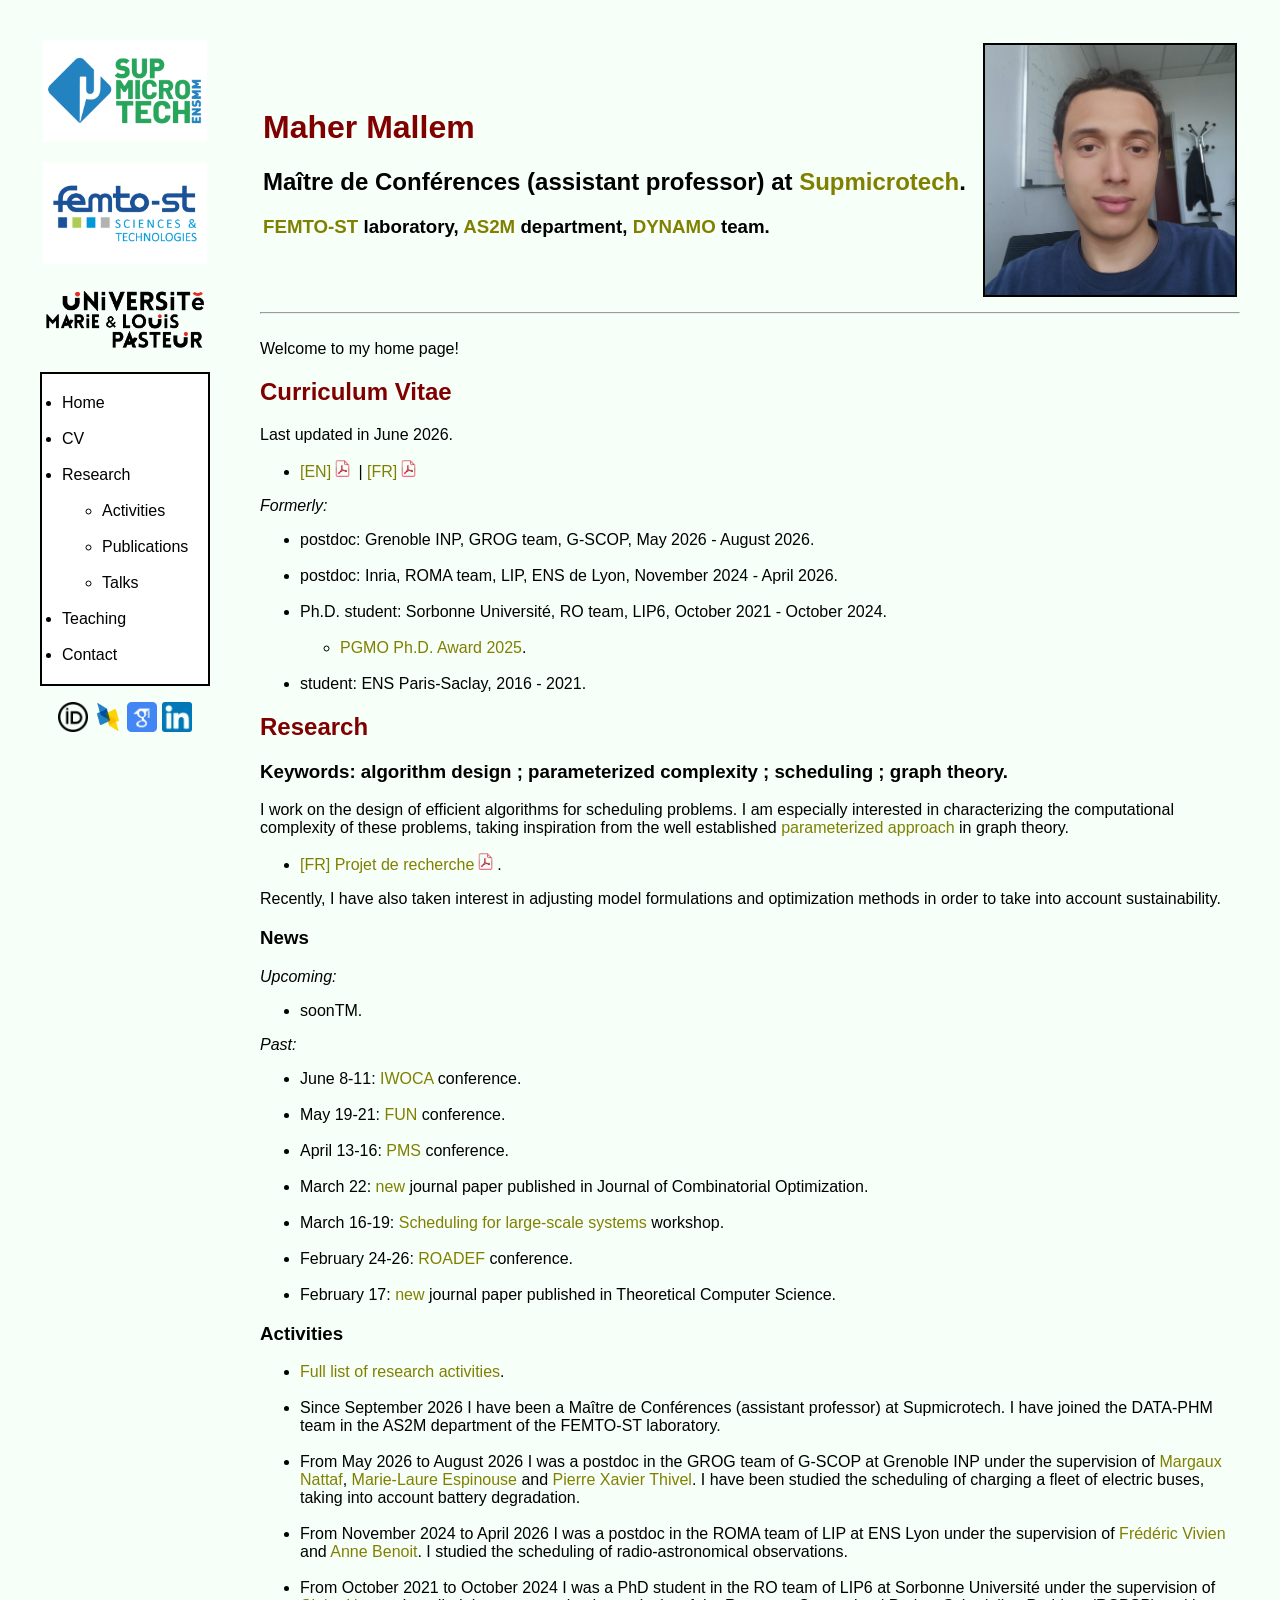
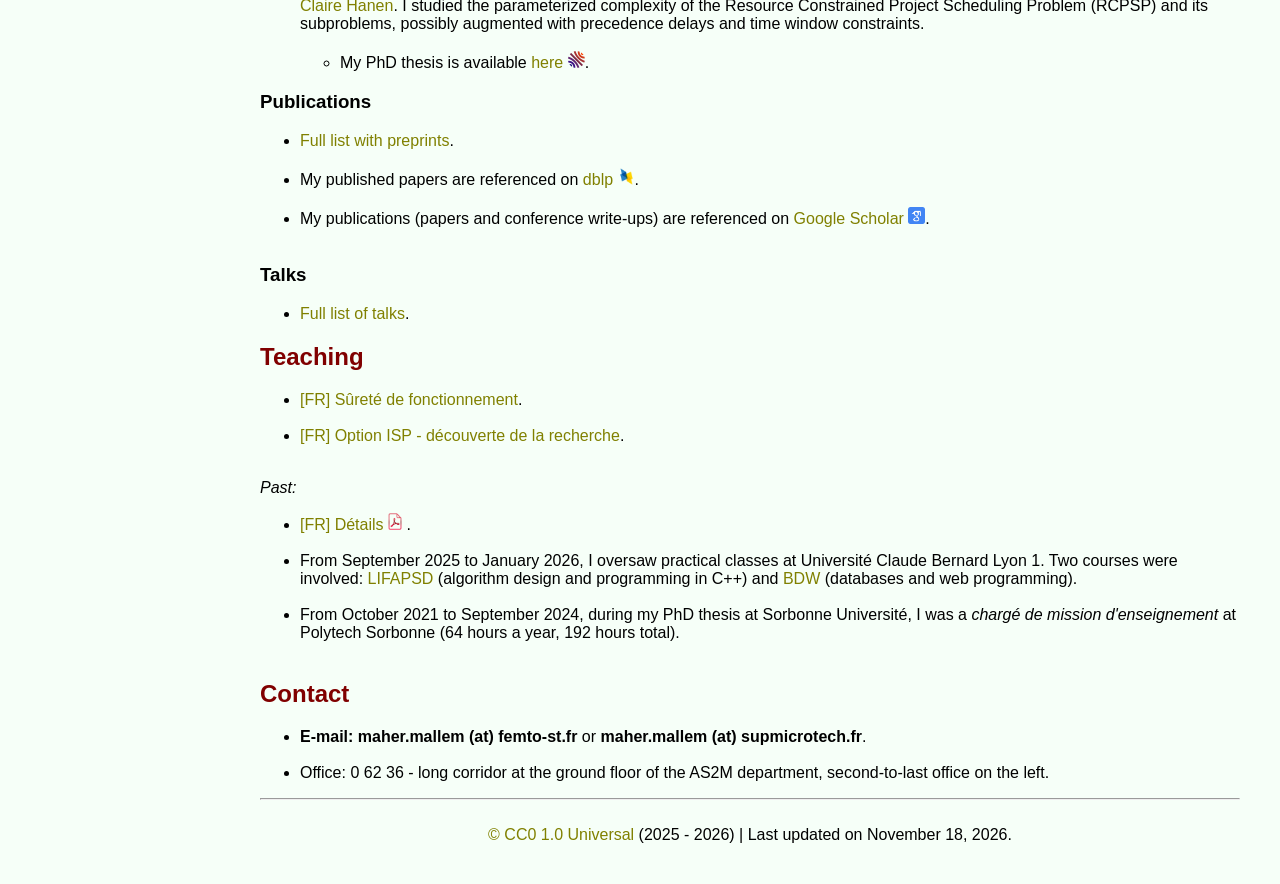
<file: index.html>
<!DOCTYPE html>
<!-- <!DOCTYPE html PUBLIC "-//W3C//DTD XHTML 1.0 Frameset//EN" "http://www.w3.org/TR/xhtml1/DTD/xhtml1-frameset.dtd"> 
<html xmlns="http://www.w3.org/1999/xhtml"> -->
<head>
    <title>Maher Mallem's home page</title>
    <meta name="keywords" content="Maher Mallem, home page, algorithm design, parameterized complexity, scheduling, graph theory"></meta>
    <script src="jquery.js"></script> 
    <script src="prerequisites.js"></script> 
    <link rel="stylesheet" href="styles/main.css"/>
</head>

<body>
<div data-include="/views/side_bar"></div>
<div data-include="/views/header"></div>

<div style="margin-left:var(--main-div-margin-left);">

    Welcome to my home page!

    <!-- ****** -->
    <!-- * CV * -->
    <!-- ****** -->
    <a name="cv"></a>
    <h2>Curriculum Vitae</h2>

    <p>Last updated in June 2026.</p>
    <ul>
        <li><a href="/cv/cv_en.pdf" target="_blank">[EN]<img src="/img/icon_pdf.png" style="height:var(--pdf-icon-height)"></img></a> | <a href="cv/cv_fr.pdf" target="_blank">[FR]<img src="/img/icon_pdf.png" style="height:var(--pdf-icon-height)"></img></a></li>
    </ul> 
    <i>Formerly:</i>
    <br />
    <ul>
        <li>postdoc: Grenoble INP, GROG team, G-SCOP, May 2026 - August 2026.</li>
        <br />
        <li>postdoc: Inria, ROMA team, LIP, ENS de Lyon, November 2024 - April 2026.</li>
        <br />
        <li>Ph.D. student: Sorbonne Université, RO team, LIP6, October 2021 - October 2024.</li>
        <br />
            <ul>
                <li><a href="https://www.fondation-hadamard.fr/en/articles/2025/04/14/pgmo-phd-prize-2025/" target="_blank">PGMO Ph.D. Award 2025</a>.<!--, along with <a href="https://agissler.github.io/" target="_blank">Armand Gissler</a>.--></li>
            </ul>
        <br />
        <li>student: ENS Paris-Saclay, 2016 - 2021.</li>

    </ul>

    <!-- ************ -->
    <!-- * RESEARCH * -->
    <!-- ************ -->
    <a name="research"></a>
    <h2>Research</h2>
        <h3>Keywords: algorithm design ; parameterized complexity ; scheduling ; graph theory.</h3>        
        <p>I work on the design of efficient algorithms for scheduling problems. I am especially interested in characterizing the computational complexity of these problems, taking inspiration from the well established <a href="https://en.wikipedia.org/wiki/Parameterized_complexity" target="_blank">parameterized approach</a> in graph theory.</p>
        <ul>
            <li><p><a href="/research/project_fr.pdf" target="_blank">[FR] Projet de recherche<img src="/img/icon_pdf.png" style="height:var(--pdf-icon-height)"></img></a>.</p></li>
        </ul>
        <p>Recently, I have also taken interest in adjusting model formulations and optimization methods in order to take into account sustainability.</p>

    <a name="news"></a>
    <h3>News</h3>
        <i>Upcoming:</i>
        <ul>
            <li>soonTM.</li>
        </ul>
        <i>Past:</i>
        <ul>
            <li>June 8-11: <a href="https://iwoca2026.limos.fr/">IWOCA</a> conference.</li>
            <br />
            <li>May 19-21: <a href="https://fun2026.limos.fr/">FUN</a> conference.</li>
            <br />
            <li>April 13-16: <a href="https://pms2026.sciencesconf.org/">PMS</a> conference.</li>
            <br />
            <li>March 22: <a href="https://doi.org/10.1007/s10878-026-01411-w">new</a> journal paper published in Journal of Combinatorial Optimization.</li>
            <br />
            <li>March 16-19: <a href="https://graal.ens-lyon.fr/~yrobert/scheduling-in-frejus-2026">Scheduling for large-scale systems</a> workshop.</li>
            <br />
            <li>February 24-26: <a href="https://roadef2026.sciencesconf.org/">ROADEF</a> conference.</li>
            <br />
            <li>February 17: <a href="https://doi.org/10.1016/j.tcs.2026.115813">new</a> journal paper published in Theoretical Computer Science.</li>
        </ul>
    
    <a name="activities"></a>
    <h3>Activities</h3>
        <ul>
            <li><a href="/activities">Full list of research activities</a>.</li>
            <!--
            <li><a href="/research/activities.pdf" target="_blank">Full list with abstracts.</a> | <a href="/research/activities_fr.pdf" target="_blank">[FR] Liste complète avec résumés</a>.</li>
            -->
            <br />
            <li>Since September 2026 I have been a Maître de Conférences (assistant professor) at Supmicrotech. I have joined the DATA-PHM team in the AS2M department of the FEMTO-ST laboratory.</li>
            <br />
            <li>From May 2026 to August 2026 I was a postdoc in the GROG team of G-SCOP at Grenoble INP under the supervision of <a href="https://g-scop.grenoble-inp.fr/fr/laboratoire/nattaf-margaux" target="_blank">Margaux Nattaf</a>, <a href="https://g-scop.grenoble-inp.fr/fr/laboratoire/espinouse-marie-laure" target="_blank">Marie-Laure Espinouse</a> and <a href="https://lepmi.grenoble-inp.fr/en/about-lepmi/m-thivel-pierre-xavier" target="_blank">Pierre Xavier Thivel</a>. I have been studied the scheduling of charging a fleet of electric buses, taking into account battery degradation. </li>
            <br />
            <li>From November 2024 to April 2026 I was a postdoc in the ROMA team of LIP at ENS Lyon under the supervision of <a href="https://perso.ens-lyon.fr/frederic.vivien/" target="_blank">Frédéric Vivien</a> and <a href="https://graal.ens-lyon.fr/~abenoit/" target="_blank">Anne Benoit</a>. I studied the scheduling of radio-astronomical observations. </li>
            <br />
            <li>From October 2021 to October 2024 I was a PhD student in the RO team of LIP6 at Sorbonne Université under the supervision of <a href="https://www.lip6.fr/actualite/personnes-fiche.php?ident=P41" target="_blank">Claire Hanen</a>. I studied the parameterized complexity of the Resource Constrained Project Scheduling Problem (RCPSP) and its subproblems, possibly augmented with precedence delays and time window constraints.</li>
            <br />
            <ul>
                <li>My PhD thesis is available <a href="https://theses.hal.science/tel-04910718" target="_blank">here <img src="/img/icon_hal.png" style="height:var(--default-icon-height)"></img></a>.</li>
            </ul>
        </ul>

    <a name="publications"></a>
    <h3>Publications</h3>
        <ul>
            <li><a href="/preprints">Full list with preprints</a>.</li>
            <br />
            <li>My published papers are referenced on <a href="https://dblp.org/pid/335/5704.html" target="_blank">dblp <img src="/img/icon_dblp.png" style="height:var(--default-icon-height)"></img></a>.</li>
            <br />
            <li>My publications (papers and conference write-ups) are referenced on <a href="https://scholar.google.com/citations?user=GjpdFKgAAAAJ" target="_blank">Google Scholar <img src="/img/icon_google_scholar.png" style="height:var(--default-icon-height)"></a>.</li>
            <br />
            <!--
            <li>The following list of publications is extracted from HAL via <a href="https://haltools.archives-ouvertes.fr/?action=export&amp;lang=en" target="_blank">haltools</a>.</li>
            -->
        </ul> 
        <!--
        <iframe id="iframe_script" name="iframe_script" src="https://haltools.inria.fr/Public/afficheRequetePubli.php?auteur_exp=Maher%2C+Mallem&amp;CB_auteur=oui&amp;CB_titre=oui&amp;CB_article=oui&amp;langue=Anglais&amp;tri_exp=typdoc&amp;tri_exp2=annee_publi&amp;tri_exp3=date_publi&amp;ordre_aff=TA&amp;Fen=Aff&amp;css=../styles_publicationsHAL.css" frameborder="1" scrolling="auto" style="height:400px; width: 100%;"></iframe>
        -->
    
    <a name="talks"></a>
    <h3>Talks</h3>
        <ul>
            <li><a href="/talks" target="_blank">Full list of talks</a>.</li>
        </ul>
    <!-- ************ -->
    <!-- * TEACHING * -->
    <!-- ************ -->
    <a name="teaching"></a>
    <h2>Teaching</h2>
        <ul>
            <li><a href="/teaching/26-27/SF">[FR] Sûreté de fonctionnement</a>.</li>
            <br />
            <li><a href="/teaching/26-27/ISP">[FR] Option ISP - découverte de la recherche</a>.</li>
            <br />
        </ul>
        <i>Past:</i>
        <ul>
            <li><a href="teaching/details_fr.pdf" target="_blank">[FR] Détails<img src="/img/icon_pdf.png" style="height:var(--pdf-icon-height)"></img></a>.</li>        
            <br />
            <li> From September 2025 to January 2026, I oversaw practical classes at Université Claude Bernard Lyon 1. Two courses were involved: 
                <a href="https://perso.liris.cnrs.fr/nicolas.pronost/UCBL/LIFAPSD/" target="_blank">LIFAPSD</a> (algorithm design and programming in C++) and 
                <a href="https://perso.liris.cnrs.fr/fabien.duchateau/BDW/" target="_blank">BDW</a>  (databases and web programming).
            </li>
            <br />
            <li>From October 2021 to September 2024, during my PhD thesis at Sorbonne Université, I was a <i>chargé de mission d'enseignement</i> at Polytech Sorbonne (64 hours a year, 192 hours total).</li>
            <br />
        </ul> 

    <!-- *********** -->
    <!-- * CONTACT * -->
    <!-- *********** -->
    <a name="contact"></a>
    <h2>Contact</h2><ul>
        <!-- <li><b>E-mail: <a href="mailto:maher.mallem@ens-lyon.fr" style="color:black">maher.mallem (at) ens-lyon.fr</a></b> or <b><a href="mailto:maher.mallem@inria.fr" style="color:black">maher.mallem (at) inria.fr</a></b>.</li> -->
        <li><b>E-mail: maher.mallem (at) femto-st.fr</b> or <b>maher.mallem (at) supmicrotech.fr</b>.</li>
        <br />
        <li>Office: 0 62 36 - long corridor at the ground floor of the AS2M department, second-to-last office on the left.</li>
        </ul>

    <!-- ********* -->
    <!-- * EXTRA * -->
    <!-- ********* -->

    <!-- <a name="extra"></a> -->
    <!-- <h2 style="color:maroon;">Extracurriculum activities</h2> -->
</div>
<div data-include="/views/footer"></div>
</body>
</html>
</file>
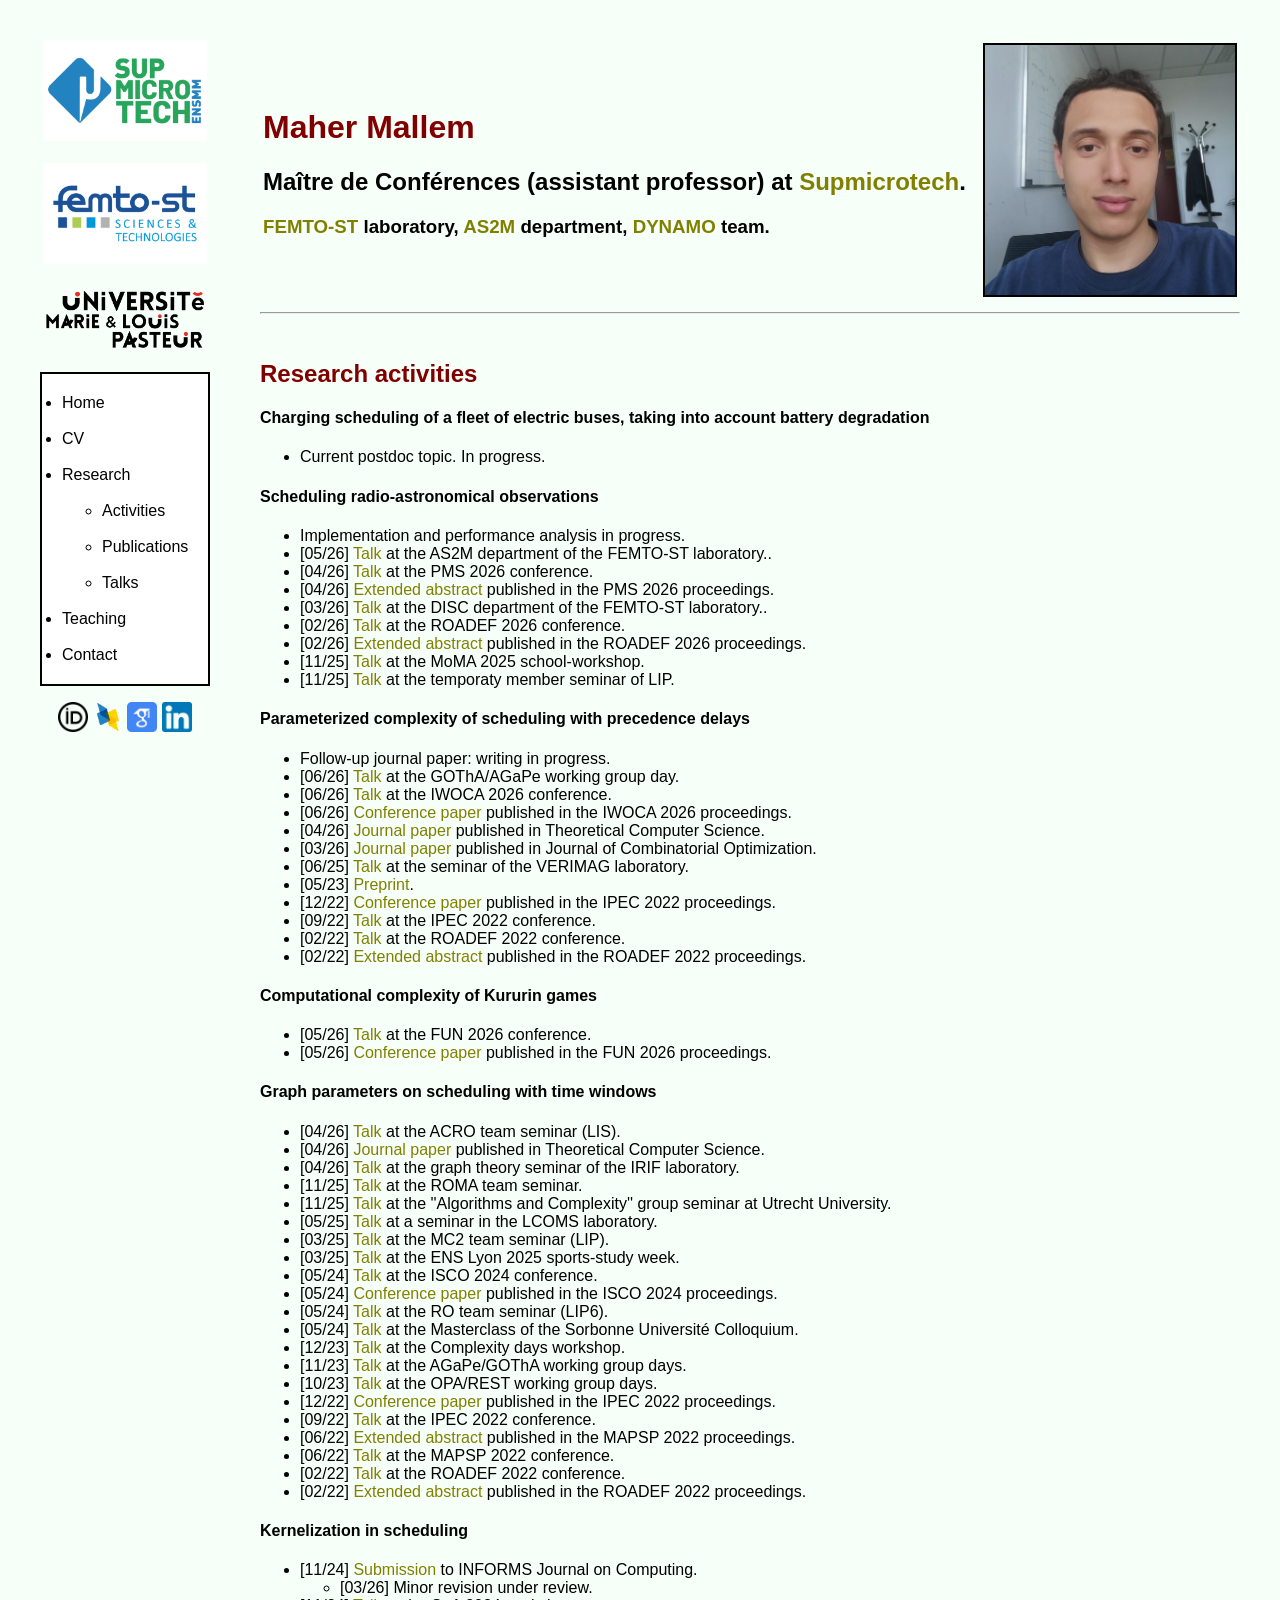
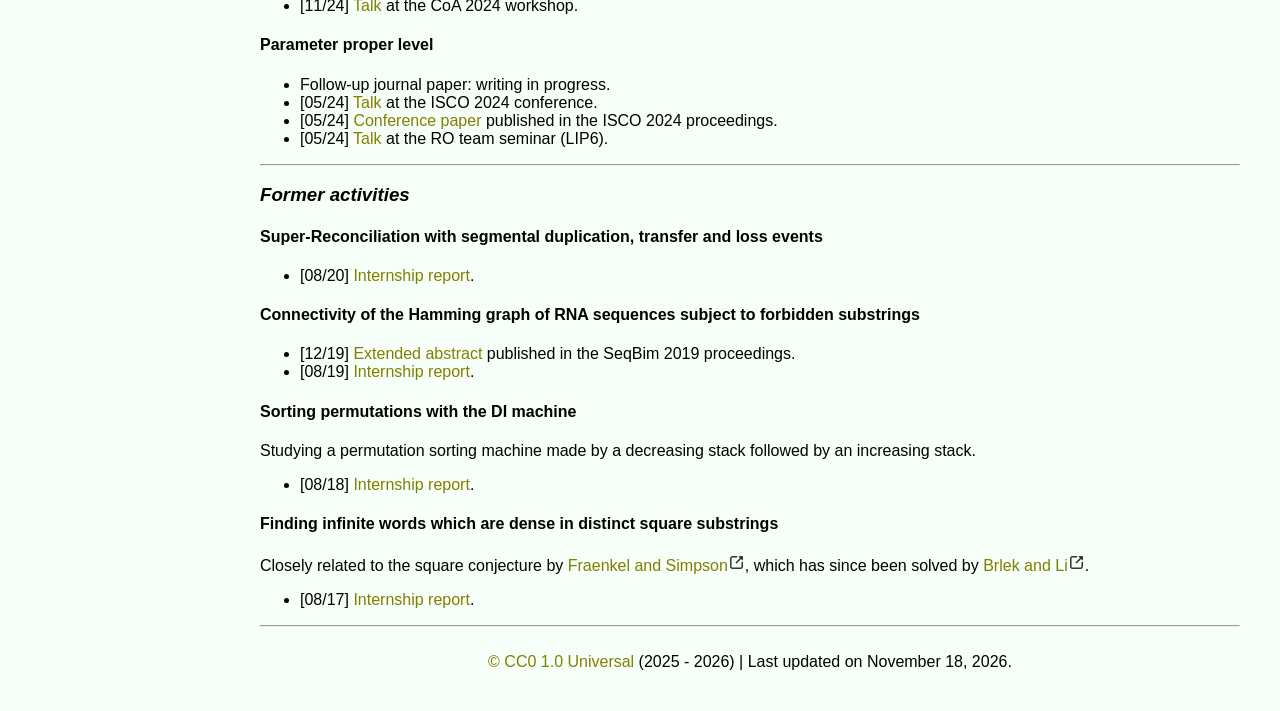
<file: activities/index.html>
<!DOCTYPE html>
<head>
    <title>Maher Mallem's research activities</title>
    <meta name="keywords" content="Maher Mallem, home page, algorithm design, parameterized complexity, scheduling, graph theory"></meta>
    <script src="/jquery.js"></script> 
    <script src="/prerequisites.js"></script> 
    <link rel="stylesheet" href="/styles/main.css"/>
</head>

<body>
<div data-include="/views/side_bar"></div>
<div data-include="/views/header"></div>

<div style="margin-left:var(--main-div-margin-left);">
    <!-- ************************** -->
    <!-- * RESEARCH ACTIVITY LIST * -->
    <!-- ************************** -->
    <a name="activity-list"></a>
    <h2>Research activities</h2>
        <h4>Charging scheduling of a fleet of electric buses, taking into account battery degradation</h4>
        <ul>
            <li> Current postdoc topic. In progress. </li>
        </ul>
        <h4>Scheduling radio-astronomical observations</h4>
        <ul>
            <li>Implementation and performance analysis in progress.</li>
            <li>[05/26] <a href="/talks/#2026-05-12-Besancon" target="_blank">Talk</a> at the AS2M department of the FEMTO-ST laboratory..</li>
            <li>[04/26] <a href="/talks/#2026-04-15-PMS" target="_blank">Talk</a> at the PMS 2026 conference.</li>
            <li>[04/26] <a href="/preprints/#2025_12_PMS" target="_blank">Extended abstract</a> published in the PMS 2026 proceedings.</li>
            <li>[03/26] <a href="/talks/#2026-03-30-Besancon" target="_blank">Talk</a> at the DISC department of the FEMTO-ST laboratory..</li>
            <li>[02/26] <a href="/talks/#2026-02-25-ROADEF" target="_blank">Talk</a> at the ROADEF 2026 conference.</li>
            <li>[02/26] <a href="/preprints/#2025_11_ROADEF" target="_blank">Extended abstract</a> published in the ROADEF 2026 proceedings.</li>
            <li>[11/25] <a href="/talks/#2025-11-25-MoMA" target="_blank">Talk</a> at the MoMA 2025 school-workshop.</li>
            <li>[11/25] <a href="/talks/#2025-11-20-nonpermanent" target="_blank">Talk</a> at the temporaty member seminar of LIP.</li>
        </ul>
        <h4>Parameterized complexity of scheduling with precedence delays</h4>
        <ul>
            <li>Follow-up journal paper: writing in progress.</li>
            <li>[06/26] <a href="/talks/#2026-06-17-GOTHA" target="_blank">Talk</a> at the GOThA/AGaPe working group day.</li>
            <li>[06/26] <a href="/talks/#2026-06-09-IWOCA" target="_blank">Talk</a> at the IWOCA 2026 conference.</li>
            <li>[06/26] <a href="/preprints/#2026_02_IWOCA" target="_blank">Conference paper</a> published in the IWOCA 2026 proceedings.</li>
            <li>[04/26] <a href="/preprints/#2025_10_TCS" target="_blank">Journal paper</a> published in Theoretical Computer Science.</li>
            <li>[03/26] <a href="/preprints/#2025_08_JOCO" target="_blank">Journal paper</a> published in Journal of Combinatorial Optimization.</li>
            <li>[06/25] <a href="/talks/#2025-06-12-VERIMAG" target="_blank">Talk</a> at the seminar of the VERIMAG laboratory.</li>
            <li>[05/23] <a href="/preprints/#2023_05_WIP" target="_blank">Preprint</a>.</li>
            <li>[12/22] <a href="/preprints/#2022_06_IPEC" target="_blank">Conference paper</a> published in the IPEC 2022 proceedings.</li>
            <li>[09/22] <a href="/talks/#2022-09-22-IPEC" target="_blank">Talk</a> at the IPEC 2022 conference.</li>
            <li>[02/22] <a href="/talks/#2022-02-23-ROADEF" target="_blank">Talk</a> at the ROADEF 2022 conference.</li>
            <li>[02/22] <a href="/preprints/#2021_11_ROADEF" target="_blank">Extended abstract</a> published in the ROADEF 2022 proceedings.</li>
        </ul>
        <h4>Computational complexity of Kururin games</h4>
        <ul>
            <li>[05/26] <a href="/talks/#2026-05-19-FUN" target="_blank">Talk</a> at the FUN 2026 conference.</li>
            <li>[05/26] <a href="/preprints/#2026_01_FUN" target="_blank">Conference paper</a> published in the FUN 2026 proceedings.</li>
        </ul>
        <h4>Graph parameters on scheduling with time windows</h4>
        <ul>
            <li>[04/26] <a href="/talks/#2026-04-27-Marseille" target="_blank">Talk</a> at the ACRO team seminar (LIS).</li>
            <li>[04/26] <a href="/preprints/#2025_10_TCS" target="_blank">Journal paper</a> published in Theoretical Computer Science.</li>
            <li>[04/26] <a href="/talks/#2026-04-01-IRIF" target="_blank">Talk</a> at the graph theory seminar of the IRIF laboratory.</li>
            <li>[11/25] <a href="/talks/#2025-11-21-ROMA" target="_blank">Talk</a> at the ROMA team seminar.</li>
            <li>[11/25] <a href="/talks/#2025-11-06-Utrecht" target="_blank">Talk</a> at the ''Algorithms and Complexity'' group seminar at Utrecht University.</li>
            <li>[05/25] <a href="/talks/#2025-05-16-LCOMS" target="_blank">Talk</a> at a seminar in the LCOMS laboratory.</li>
            <li>[03/25] <a href="/talks/#2025-03-20-MC2" target="_blank">Talk</a> at the MC2 team seminar (LIP).</li>
            <li>[03/25] <a href="/talks/#2025-01-21-Pleynet" target="_blank">Talk</a> at the ENS Lyon 2025 sports-study week.</li>
            <li>[05/24] <a href="/talks/#2024-05-24-ISCO" target="_blank">Talk</a> at the ISCO 2024 conference.</li>
            <li>[05/24] <a href="/preprints/#2023_12_ISCO" target="_blank">Conference paper</a> published in the ISCO 2024 proceedings.</li>
            <li>[05/24] <a href="/talks/#2024-05-15-RO" target="_blank">Talk</a> at the RO team seminar (LIP6).</li>
            <li>[05/24] <a href="/talks/#2024-01-24-Masterclass" target="_blank">Talk</a> at the Masterclass of the Sorbonne Université Colloquium.</li>
            <li>[12/23] <a href="/talks/#2023-12-14-Complexity" target="_blank">Talk</a> at the Complexity days workshop.</li>
            <li>[11/23] <a href="/talks/#2023-11-17-AGAPE" target="_blank">Talk</a> at the AGaPe/GOThA working group days.</li>
            <li>[10/23] <a href="/talks/#2023-10-31-OPA" target="_blank">Talk</a> at the OPA/REST working group days.</li>
            <li>[12/22] <a href="/preprints/#2022_06_IPEC" target="_blank">Conference paper</a> published in the IPEC 2022 proceedings.</li>
            <li>[09/22] <a href="/talks/#2022-09-22-IPEC" target="_blank">Talk</a> at the IPEC 2022 conference.</li>
            <li>[06/22] <a href="/preprints/#2022_03_MAPSP" target="_blank">Extended abstract</a> published in the MAPSP 2022 proceedings.</li>
            <li>[06/22] <a href="/talks/#2022-06-14-MAPSP" target="_blank">Talk</a> at the MAPSP 2022 conference.</li>
            <li>[02/22] <a href="/talks/#2022-02-23-ROADEF" target="_blank">Talk</a> at the ROADEF 2022 conference.</li>
            <li>[02/22] <a href="/preprints/#2021_11_ROADEF" target="_blank">Extended abstract</a> published in the ROADEF 2022 proceedings.</li>
        </ul>
        <h4>Kernelization in scheduling</h4>
        <ul>
            <li>[11/24] <a href="/preprints/#2024_11_IJOC" target="_blank">Submission</a> to INFORMS Journal on Computing.</li>
            <ul>
                <li>[03/26] Minor revision under review.</li>
            </ul>
            <li>[11/24] <a href="/talks/2024-11-26-CoA.pdf" target="_blank">Talk</a> at the CoA 2024 workshop.</li>
        </ul>
        <h4>Parameter proper level</h4>
        <ul>
            <li>Follow-up journal paper: writing in progress.</li>
            <li>[05/24] <a href="/talks/#2024-05-24-ISCO" target="_blank">Talk</a> at the ISCO 2024 conference.</li>
            <li>[05/24] <a href="/preprints/#2023_12_ISCO" target="_blank">Conference paper</a> published in the ISCO 2024 proceedings.</li>
            <li>[05/24] <a href="/talks/#2024-05-15-RO" target="_blank">Talk</a> at the RO team seminar (LIP6).</li>
        </ul>

        <hr />
        <a name="former"></a>
        <h3><i>Former activities</i></h3>
        <h4>Super-Reconciliation with segmental duplication, transfer and loss events</h4>
        <ul>
            <li>[08/20] <a href="/preprints/#2020_08_ARPE" target="_blank">Internship report</a>.</li>
        </ul>
        <h4>Connectivity of the Hamming graph of RNA sequences subject to forbidden substrings</h4>
        <ul>
            <li>[12/19] <a href="/preprints/#2019_11_SeqBIM" target="_blank">Extended abstract</a> published in the SeqBim 2019 proceedings.</li>
            <li>[08/19] <a href="/preprints/#2019_08_M2" target="_blank">Internship report</a>.</li>
        </ul>
        <h4>Sorting permutations with the DI machine</h4>
        Studying a permutation sorting machine made by a decreasing stack followed by an increasing stack.
        <ul>
            <li>[08/18] <a href="/preprints/#2018_08_M1" target="_blank">Internship report</a>.</li>
        </ul>
        <h4>Finding infinite words which are dense in distinct square substrings</h4>
        Closely related to the square conjecture by <a href="https://doi.org/10.1006/jcta.1997.2843" target="_blank">Fraenkel and Simpson<img src="/img/icon_external_link.png" style="height:var(--default-icon-height)"></img></a>, which has since been solved by <a href="https://doi.org/10.1007/978-3-031-33180-0_3" target="_blank">Brlek and Li<img src="/img/icon_external_link.png" style="height:var(--default-icon-height)"></img></a>.
        <ul>
            <li>[08/17] <a href="/preprints/#2017_08_L3" target="_blank">Internship report</a>.</li>
        </ul>
</div>
<div data-include="/views/footer"></div>
</body>
</html>
</file>
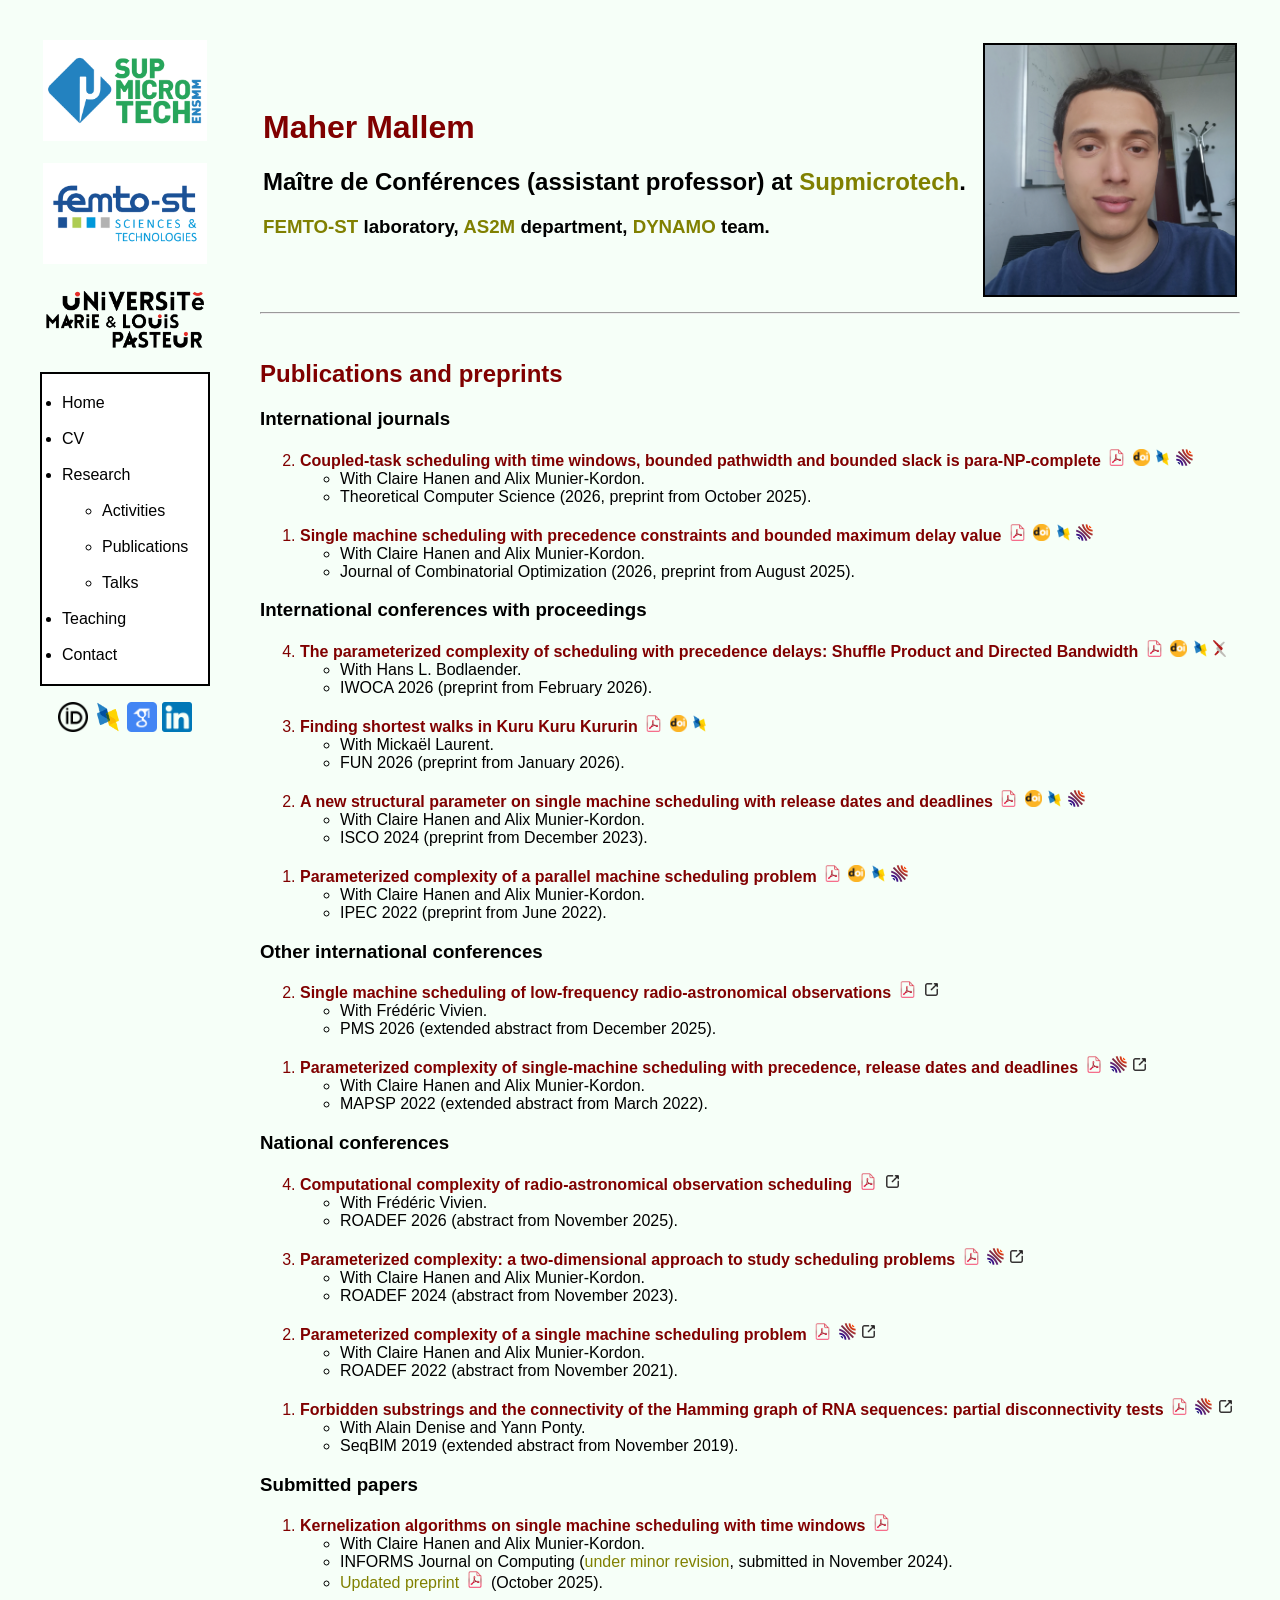
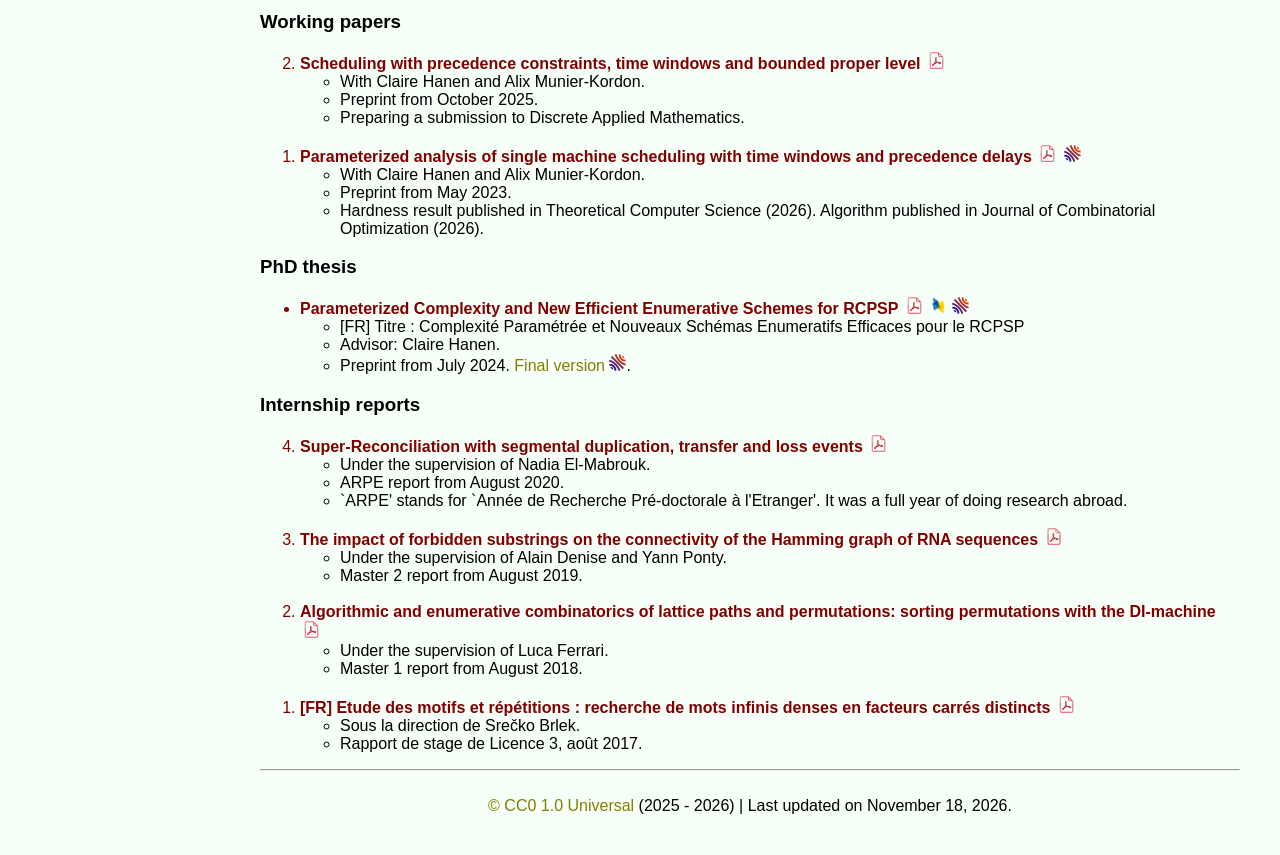
<file: preprints/index.html>
<!DOCTYPE html>
<head>
    <title>Maher Mallem's preprints</title>
    <meta name="keywords" content="Maher Mallem, home page, algorithm design, parameterized complexity, scheduling, graph theory"></meta>
    <script src="/jquery.js"></script> 
    <script src="/prerequisites.js"></script> 
    <link rel="stylesheet" href="/styles/main.css"/>
</head>

<body>
<div data-include="/views/side_bar"></div>
<div data-include="/views/header"></div>

<div style="margin-left:var(--main-div-margin-left);">
    <!-- ***************** -->
    <!-- * PREPRINT LIST * -->
    <!-- ***************** -->
    <a name="/preprint-list"></a>
    <h2>Publications and preprints</h2>
        <!-- <p>Click on the title to get access to the preprint.</p> -->
        <a name="journals"></a>
        <h3>International journals</h3>
        <ol reversed="reversed">
            <li style="color:var(--preprint-list-color)">
                <a name="2025_10_TCS" href="/preprints/2025_10_TCS.pdf" style="color:var(--preprint-link-color)" target="_blank">
                    <b>Coupled-task scheduling with time windows, bounded pathwidth and bounded slack is para-NP-complete</b>
                    <img src="/img/icon_pdf.png" style="height:var(--pdf-icon-height)"></img></a>
                <a href="https://doi.org/10.1016/j.tcs.2026.115813" target="_blank"><img src="/img/icon_doi.png" style="height:var(--default-icon-height)"></img></a>
                <a href="https://dblp.org/rec/journals/tcs/MallemHK26" target="_blank"><img src="/img/icon_dblp.png" style="height:var(--default-icon-height)"></img></a>
                <a href="https://hal.science/hal-05600514v1" target="_blank"><img src="/img/icon_hal.png" style="height:var(--default-icon-height)"></img></a>
                </li>
                <ul>
                    <li>With Claire Hanen and Alix Munier-Kordon.</li>
                    <li>Theoretical Computer Science (2026, preprint from October 2025).</li>
                </ul>
            <br />
            <li style="color:var(--preprint-list-color)">
                <a name="2025_08_JOCO" href="/preprints/2025_08_JOCO.pdf" style="color:var(--preprint-link-color)" target="_blank">
                    <b>Single machine scheduling with precedence constraints and bounded maximum delay value</b>
                    <img src="/img/icon_pdf.png" style="height:var(--pdf-icon-height)"></img></a>
                <a href="https://doi.org/10.1007/s10878-026-01411-w" target="_blank"><img src="/img/icon_doi.png" style="height:var(--default-icon-height)"></img></a>
                <a href="https://dblp.org/rec/journals/jco/MallemHK26.html" target="_blank"><img src="/img/icon_dblp.png" style="height:var(--default-icon-height)"></img></a>
                <a href="https://hal.science/hal-05600526v1" target="_blank"><img src="/img/icon_hal.png" style="height:var(--default-icon-height)"></img></a>
                </li>
                <ul>
                    <li>With Claire Hanen and Alix Munier-Kordon.</li>
                    <li>Journal of Combinatorial Optimization (2026, preprint from August 2025).</li>
                </ul>
        </ol>
        <a name="conferences"></a>
        <h3>International conferences with proceedings</h3>
        <ol reversed="reversed">
            <li style="color:var(--preprint-list-color)">
                <a name="2026_02_IWOCA" href="/preprints/2026_02_IWOCA.pdf" style="color:var(--preprint-link-color)" target="_blank">
                    <b>The parameterized complexity of scheduling with precedence delays: Shuffle Product and Directed Bandwidth</b>
                    <img src="/img/icon_pdf.png" style="height:var(--pdf-icon-height)"></img></a>
                <a href="https://doi.org/10.1007/978-3-032-27732-9_11" target="_blank"><img src="/img/icon_doi.png" style="height:var(--default-icon-height)"></img></a>
                <a href="https://dblp.org/rec/conf/iwoca/BodlaenderM26" target="_blank"><img src="/img/icon_dblp.png" style="height:var(--default-icon-height)"></img></a>
                <a href="https://arxiv.org/abs/2605.03727" target="_blank"><img src="/img/icon_arxiv.png" style="height:var(--default-icon-height)"></img></a>
                </li>
                <ul>
                    <li>With Hans L. Bodlaender.</li>
                    <li>IWOCA 2026 (preprint from February 2026).</li>
                </ul>
            <br />
            <li style="color:var(--preprint-list-color)">
                <a name="2026_01_FUN" href="/preprints/2026_01_FUN.pdf" style="color:var(--preprint-link-color)" target="_blank">
                    <b>Finding shortest walks in Kuru Kuru Kururin</b>
                    <img src="/img/icon_pdf.png" style="height:var(--pdf-icon-height)"></img></a>
                <a href="https://doi.org/10.4230/LIPIcs.FUN.2026.29" target="_blank"><img src="/img/icon_doi.png" style="height:var(--default-icon-height)"></img></a>
                <a href="https://dblp.org/rec/conf/fun/LaurentM26" target="_blank"><img src="/img/icon_dblp.png" style="height:var(--default-icon-height)"></img></a>
                </li>
                <ul>
                    <li>With Mickaël Laurent.</li>
                    <li>FUN 2026 (preprint from January 2026).</li>
                </ul>
            <br />
            <li style="color:var(--preprint-list-color)">
                <a name="2023_12_ISCO" href="/preprints/2023_12_ISCO.pdf" style="color:var(--preprint-link-color)" target="_blank">
                    <b>A new structural parameter on single machine scheduling with release dates and deadlines</b>
                    <img src="/img/icon_pdf.png" style="height:var(--pdf-icon-height)"></img></a>
                <a href="https://doi.org/10.1007/978-3-031-60924-4_16" target="_blank"><img src="/img/icon_doi.png" style="height:var(--default-icon-height)"></img></a>
                <a href="https://dblp.org/rec/conf/iscopt/MallemHK24" target="_blank"><img src="/img/icon_dblp.png" style="height:var(--default-icon-height)"></img></a>
                <a href="https://hal.science/hal-04644118v1" target="_blank"><img src="/img/icon_hal.png" style="height:var(--default-icon-height)"></img></a>
                </li>
                <ul>
                    <li>With Claire Hanen and Alix Munier-Kordon.</li>
                    <li>ISCO 2024 (preprint from December 2023).</li>
                </ul>
            <br />
            <li style="color:var(--preprint-list-color)">
                <a name="2022_06_IPEC" href="/preprints/2022_06_IPEC.pdf" style="color:var(--preprint-link-color)" target="_blank">
                    <b>Parameterized complexity of a parallel machine scheduling problem</b>
                    <img src="/img/icon_pdf.png" style="height:var(--pdf-icon-height)"></img></a>
                <a href="https://doi.org/10.4230/LIPIcs.IPEC.2022.21" target="_blank"><img src="/img/icon_doi.png" style="height:var(--default-icon-height)"></img></a>
                <a href="https://dblp.org/rec/conf/iwpec/MallemHK22" target="_blank"><img src="/img/icon_dblp.png" style="height:var(--default-icon-height)"></img></a>
                <a href="https://hal.science/hal-03834526v1" target="_blank"><img src="/img/icon_hal.png" style="height:var(--default-icon-height)"></img></a>
                </li>
                <ul>
                    <li>With Claire Hanen and Alix Munier-Kordon.</li>
                    <li>IPEC 2022 (preprint from June 2022).</li>
                </ul>
        </ol>
        <a name="conferences-other"></a>
        <h3>Other international conferences</h3>
        <ol reversed="reversed">
            <li style="color:var(--preprint-list-color)">
                <a name="2025_12_PMS" href="/preprints/2025_12_PMS.pdf" style="color:var(--preprint-link-color)" target="_blank">
                    <b>Single machine scheduling of low-frequency radio-astronomical observations</b>
                    <img src="/img/icon_pdf.png" style="height:var(--pdf-icon-height)"></img></a>
                <a href="https://pms2026.sciencesconf.org/data/book_pms2026_en.pdf#page=114" target="_blank"><img src="/img/icon_external_link.png" style="height:var(--default-icon-height)"></img></a>
                </li>
                <ul>
                    <li>With Frédéric Vivien.</li>
                    <li>PMS 2026 (extended abstract from December 2025).</li>

                </ul>
            <br />
            <li style="color:var(--preprint-list-color)">
                <a name="2022_03_MAPSP" href="/preprints/2022_03_MAPSP.pdf" style="color:var(--preprint-link-color)" target="_blank">
                    <b>Parameterized complexity of single-machine scheduling with precedence, release dates and deadlines</b>
                    <img src="/img/icon_pdf.png" style="height:var(--pdf-icon-height)"></img></a>
                <a href="https://hal.science/hal-03834528v1" target="_blank"><img src="/img/icon_hal.png" style="height:var(--default-icon-height)"></img></a>
                <a href="https://iris.unito.it/retrieve/ffc2eeb3-fc9b-4096-ba09-0054f19a56a0/Proceedings.pdf#page=131" target="_blank"><img src="/img/icon_external_link.png" style="height:var(--default-icon-height)"></img></a>
                </li>
                <ul>
                    <li>With Claire Hanen and Alix Munier-Kordon.</li>
                    <li>MAPSP 2022 (extended abstract from March 2022).</li>
                </ul>
        </ol>
        <a name="conferences-national"></a>
        <h3>National conferences</h3>
        <ol reversed="reversed">
            <li style="color:var(--preprint-list-color)">
                <a name="2025_11_ROADEF" href="/preprints/2025_11_ROADEF.pdf" style="color:var(--preprint-link-color)" target="_blank">
                    <b>Computational complexity of radio-astronomical observation scheduling</b>
                    <img src="/img/icon_pdf.png" style="height:var(--pdf-icon-height)"></img></a>
                <a href="https://roadef2026.sciencesconf.org/686286" target="_blank"><img src="/img/icon_external_link.png" style="height:var(--default-icon-height)"></img></a>
                </li>
                <ul>
                    <li>With Frédéric Vivien.</li>
                    <li>ROADEF 2026 (abstract from November 2025).</li>
                </ul>
            <br />
            <li style="color:var(--preprint-list-color)">
                <a name="2023_11_ROADEF" href="/preprints/2023_11_ROADEF.pdf" style="color:var(--preprint-link-color)" target="_blank">
                    <b>Parameterized complexity: a two-dimensional approach to study scheduling problems</b>
                    <img src="/img/icon_pdf.png" style="height:var(--pdf-icon-height)"></img></a>
                <a href="https://hal.science/hal-05600432v1" target="_blank"><img src="/img/icon_hal.png" style="height:var(--default-icon-height)"></img></a>
                <a href="https://roadef2024.sciencesconf.org/511128" target="_blank"><img src="/img/icon_external_link.png" style="height:var(--default-icon-height)"></img></a>
                </li>
                <ul>
                    <li>With Claire Hanen and Alix Munier-Kordon.</li>
                    <li>ROADEF 2024 (abstract from November 2023).</li>
                </ul>
            <br />
            <li style="color:var(--preprint-list-color)">
                <a name="2021_11_ROADEF" href="/preprints/2021_11_ROADEF.pdf" style="color:var(--preprint-link-color)" target="_blank">
                    <b>Parameterized complexity of a single machine scheduling problem</b>
                    <img src="/img/icon_pdf.png" style="height:var(--pdf-icon-height)"></img></a>
                <a href="https://hal.science/hal-03596215v1" target="_blank"><img src="/img/icon_hal.png" style="height:var(--default-icon-height)"></img></a>
                <a href="https://roadef2022.sciencesconf.org/378987.html" target="_blank"><img src="/img/icon_external_link.png" style="height:var(--default-icon-height)"></img></a>
                </li>
                <ul>
                    <li>With Claire Hanen and Alix Munier-Kordon.</li>
                    <li>ROADEF 2022 (abstract from November 2021).</li>
                </ul>
            <br />
            <li style="color:var(--preprint-list-color)">
                <a name="2019_11_SeqBIM" href="/preprints/2019_11_SeqBIM.pdf" style="color:var(--preprint-link-color)" target="_blank">
                    <b>Forbidden substrings and the connectivity of the Hamming graph of RNA sequences: partial disconnectivity tests</b>
                    <img src="/img/icon_pdf.png" style="height:var(--pdf-icon-height)"></img></a>
                <a href="https://hal.science/hal-02403517v1" target="_blank"><img src="/img/icon_hal.png" style="height:var(--default-icon-height)"></img></a>
                <a href="https://seqbim.cnrs.fr/wp-content/uploads/2019/12/Actes_SeqBIM.pdf#page=13" target="_blank"><img src="/img/icon_external_link.png" style="height:var(--default-icon-height)"></img></a>
                </li>
                <ul>
                    <li>With Alain Denise and Yann Ponty.</li>
                    <li>SeqBIM 2019 (extended abstract from November 2019).</li>
                </ul>
        </ol>
        <a name="submitted"></a>
        <h3>Submitted papers</h3>
        <ol reversed="reversed">
            <li style="color:var(--preprint-list-color)">
                <a name="2024_11_IJOC" href="/preprints/2024_11_IJOC.pdf" style="color:var(--preprint-link-color)" target="_blank">
                    <b>Kernelization algorithms on single machine scheduling with time windows</b>
                    <img src="/img/icon_pdf.png" style="height:var(--pdf-icon-height)"></img></a>
                </li>
                <ul>
                    <li>With Claire Hanen and Alix Munier-Kordon.</li>
                    <li>INFORMS Journal on Computing (<a href="/preprints/2024_11_IJOC_v2_decision.pdf" target="_blank">under minor revision</a>, submitted in November 2024).</li>
                    <li><a href="/preprints/2024_11_IJOC_v2.pdf" target="_blank">Updated preprint <img src="/img/icon_pdf.png" style="height:var(--pdf-icon-height)"></img></a> (October 2025).</li>
                </ul>
        </ol>
        <!--
        <a name="submitted_proceedings"></a>
        <h3>Submitted conference write-ups</h3>
        <ol reversed="reversed">
        </ol>
        -->
        <a name="WIP"></a>
        <h3>Working papers</h3>
        <ol reversed="reversed">
            <li style="color:var(--preprint-list-color)">
                <a name="2025_01_DAM" href="/preprints/2025_01_DAM.pdf" style="color:var(--preprint-link-color)" target="_blank">
                    <b>Scheduling with precedence constraints, time windows and bounded proper level</b>
                    <img src="/img/icon_pdf.png" style="height:var(--pdf-icon-height)"></img></a>
                </li>
                <ul>
                    <li>With Claire Hanen and Alix Munier-Kordon.</li>
                    <li>Preprint from October 2025.</li>
                    <li>Preparing a submission to Discrete Applied Mathematics.</li>
                </ul>
            <br />
            <li style="color:var(--preprint-list-color)">
                <a name="2023_05_WIP" href="/preprints/2023_05_WIP.pdf" style="color:var(--preprint-link-color)" target="_blank">
                    <b>Parameterized analysis of single machine scheduling with time windows and precedence delays</b>
                    <img src="/img/icon_pdf.png" style="height:var(--pdf-icon-height)"></img></a>
                <a href="https://hal.science/hal-03837715v1" target="_blank"><img src="/img/icon_hal.png" style="height:var(--default-icon-height)"></img></a>
                </li>
                <ul>
                    <li>With Claire Hanen and Alix Munier-Kordon.</li>
                    <li>Preprint from May 2023.</li>
                    <li>Hardness result published in Theoretical Computer Science (2026). Algorithm published in Journal of Combinatorial Optimization (2026).</li>
                </ul>
        </ol>
        <a name="PhD"></a>
        <h3>PhD thesis</h3>
        <ul>
            <li style="color:var(--preprint-list-color)">
                <a name="2024_07_PhD_thesis" href="/preprints/2024_07_PhD_thesis.pdf" style="color:var(--preprint-link-color)" target="_blank">
                    <b>Parameterized Complexity and New Efficient Enumerative Schemes for RCPSP</b>
                    <img src="/img/icon_pdf.png" style="height:var(--pdf-icon-height)"></img></a>
                <a href="https://dblp.org/rec/phd/hal/Mallem24" target="_blank"><img src="/img/icon_dblp.png" style="height:var(--default-icon-height)"></img></a>
                <a href="https://hal.science/tel-04910718v1" target="_blank"><img src="/img/icon_hal.png" style="height:var(--default-icon-height)"></img></a>
                </li>
                <ul>
                    <li>[FR] Titre : Complexité Paramétrée et Nouveaux Schémas Enumeratifs Efficaces pour le RCPSP</li>
                    <li>Advisor: Claire Hanen.</li>
                    <li>Preprint from July 2024. <a href="https://hal.science/tel-04910718v1" target="_blank">Final version <img src="/img/icon_hal.png" style="height:var(--default-icon-height)"></img></a>.</li>
                </ul>
        </ul>
        <a name="internships"></a>
        <h3>Internship reports</h3>
        <ol reversed="reversed">
            <li style="color:var(--preprint-list-color)">
                <a name="2020_08_ARPE" href="/preprints/2020_08_ARPE.pdf" style="color:var(--preprint-link-color)" target="_blank">
                    <b>Super-Reconciliation with segmental duplication, transfer and loss events</b>
                    <img src="/img/icon_pdf.png" style="height:var(--pdf-icon-height)"></img></a>
                </li>
                <ul>
                    <li>Under the supervision of Nadia El-Mabrouk.</li>
                    <li>ARPE report from August 2020.</li>
                    <li>`ARPE' stands for `Année de Recherche Pré-doctorale à l'Etranger'. It was a full year of doing research abroad.</li>
                </ul>
            <br />
            <li style="color:var(--preprint-list-color)">
                <a name="2019_08_M2" href="/preprints/2019_08_M2.pdf" style="color:var(--preprint-link-color)" target="_blank">
                    <b>The impact of forbidden substrings on the connectivity of the Hamming graph of RNA sequences</b>
                    <img src="/img/icon_pdf.png" style="height:var(--pdf-icon-height)"></img></a>
                </li>
                <ul>
                    <li>Under the supervision of  Alain Denise and Yann Ponty.</li>
                    <li>Master 2 report from August 2019.</li>
                </ul>
            <br />
            <li style="color:var(--preprint-list-color)">
                <a name="2018_08_M1" href="/preprints/2018_08_M1.pdf" style="color:var(--preprint-link-color)" target="_blank">
                    <b>Algorithmic and enumerative combinatorics of lattice paths and permutations: sorting permutations with the DI-machine</b>
                    <img src="/img/icon_pdf.png" style="height:var(--pdf-icon-height)"></img></a>
                </li>
                <ul>
                    <li>Under the supervision of Luca Ferrari.</li>
                    <li>Master 1 report from August 2018.</li>
                </ul>
            <br />
            <li style="color:var(--preprint-list-color)">
                <a name="2017_08_L3" href="/preprints/2017_08_L3.pdf" style="color:var(--preprint-link-color)" target="_blank">
                    <b>[FR] Etude des motifs et répétitions : recherche de mots infinis denses en facteurs carrés distincts</b>
                    <img src="/img/icon_pdf.png" style="height:var(--pdf-icon-height)"></img></a>
                </li>
                <ul>
                    <li>Sous la direction de Srečko Brlek.</li>
                    <li>Rapport de stage de Licence 3, août 2017.</li>
                </ul>
        </ol>
</div>
<div data-include="/views/footer"></div>
</body>
</html>
</file>
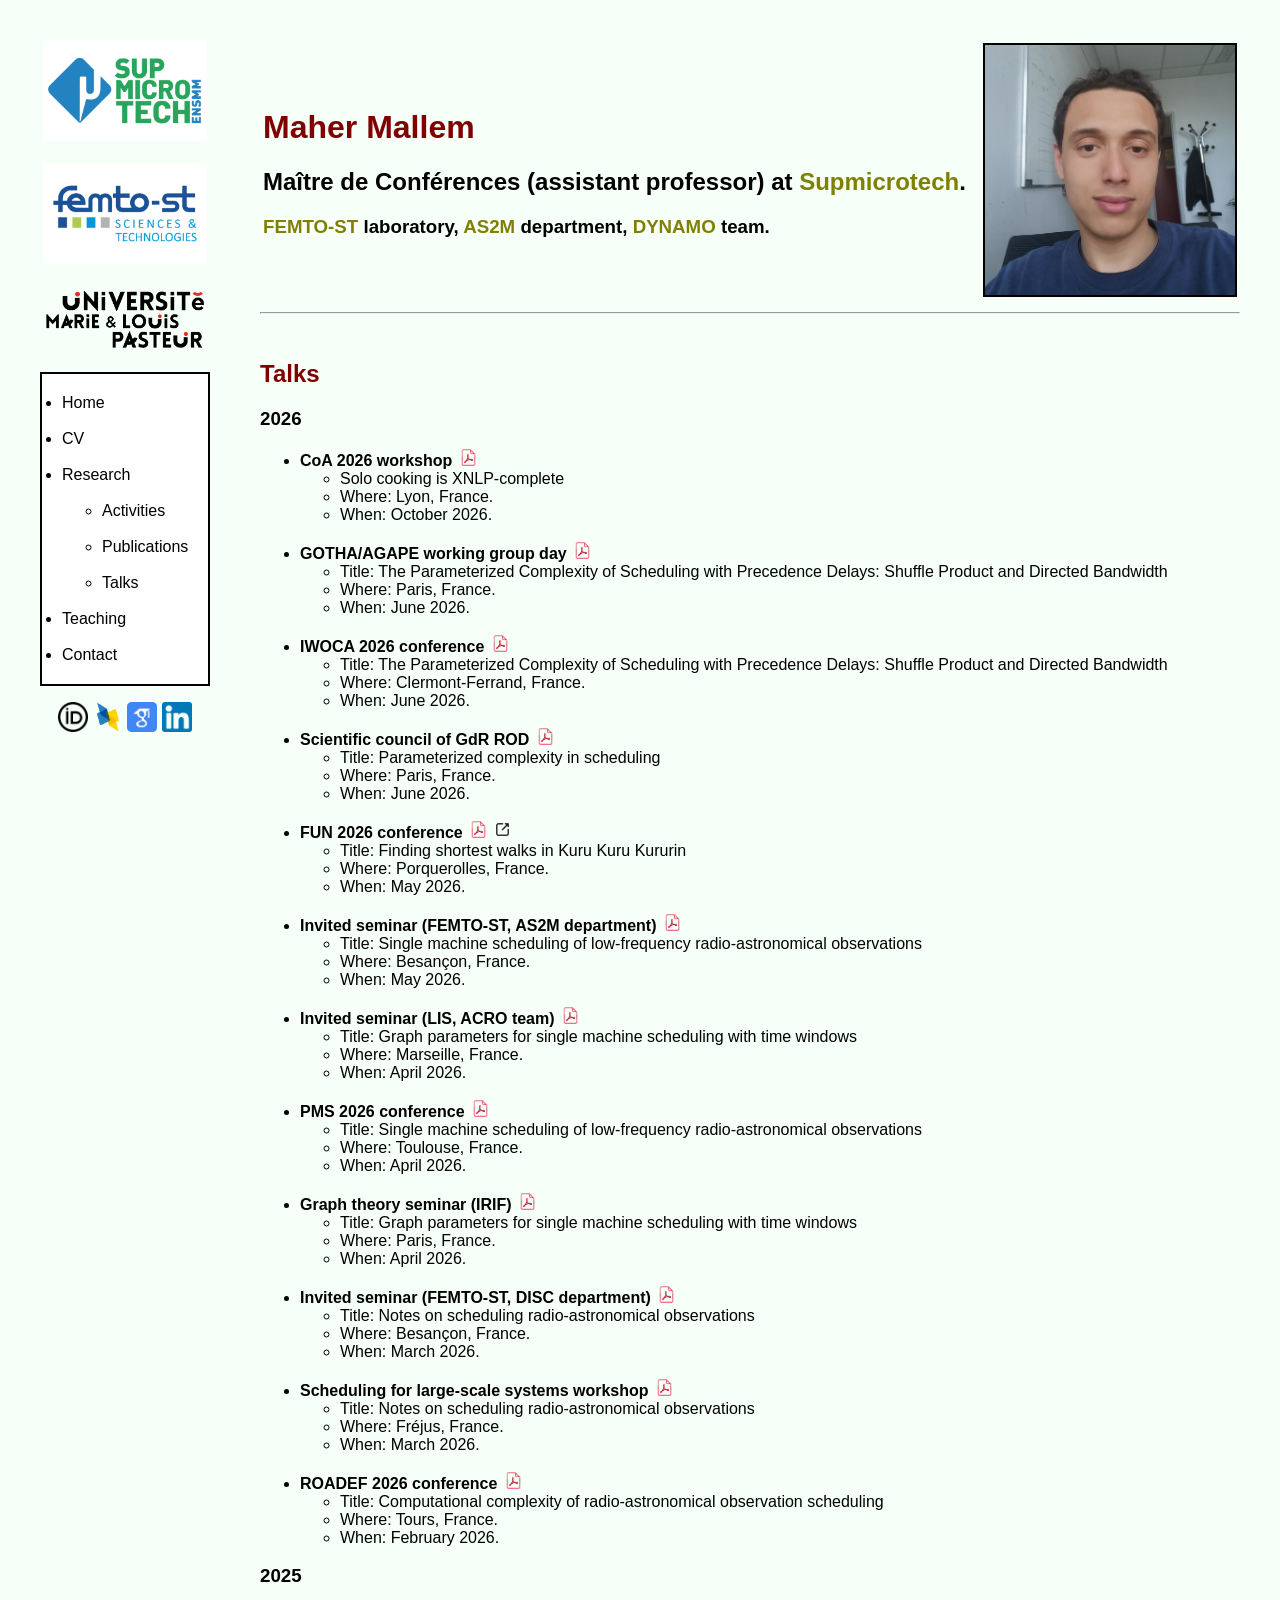
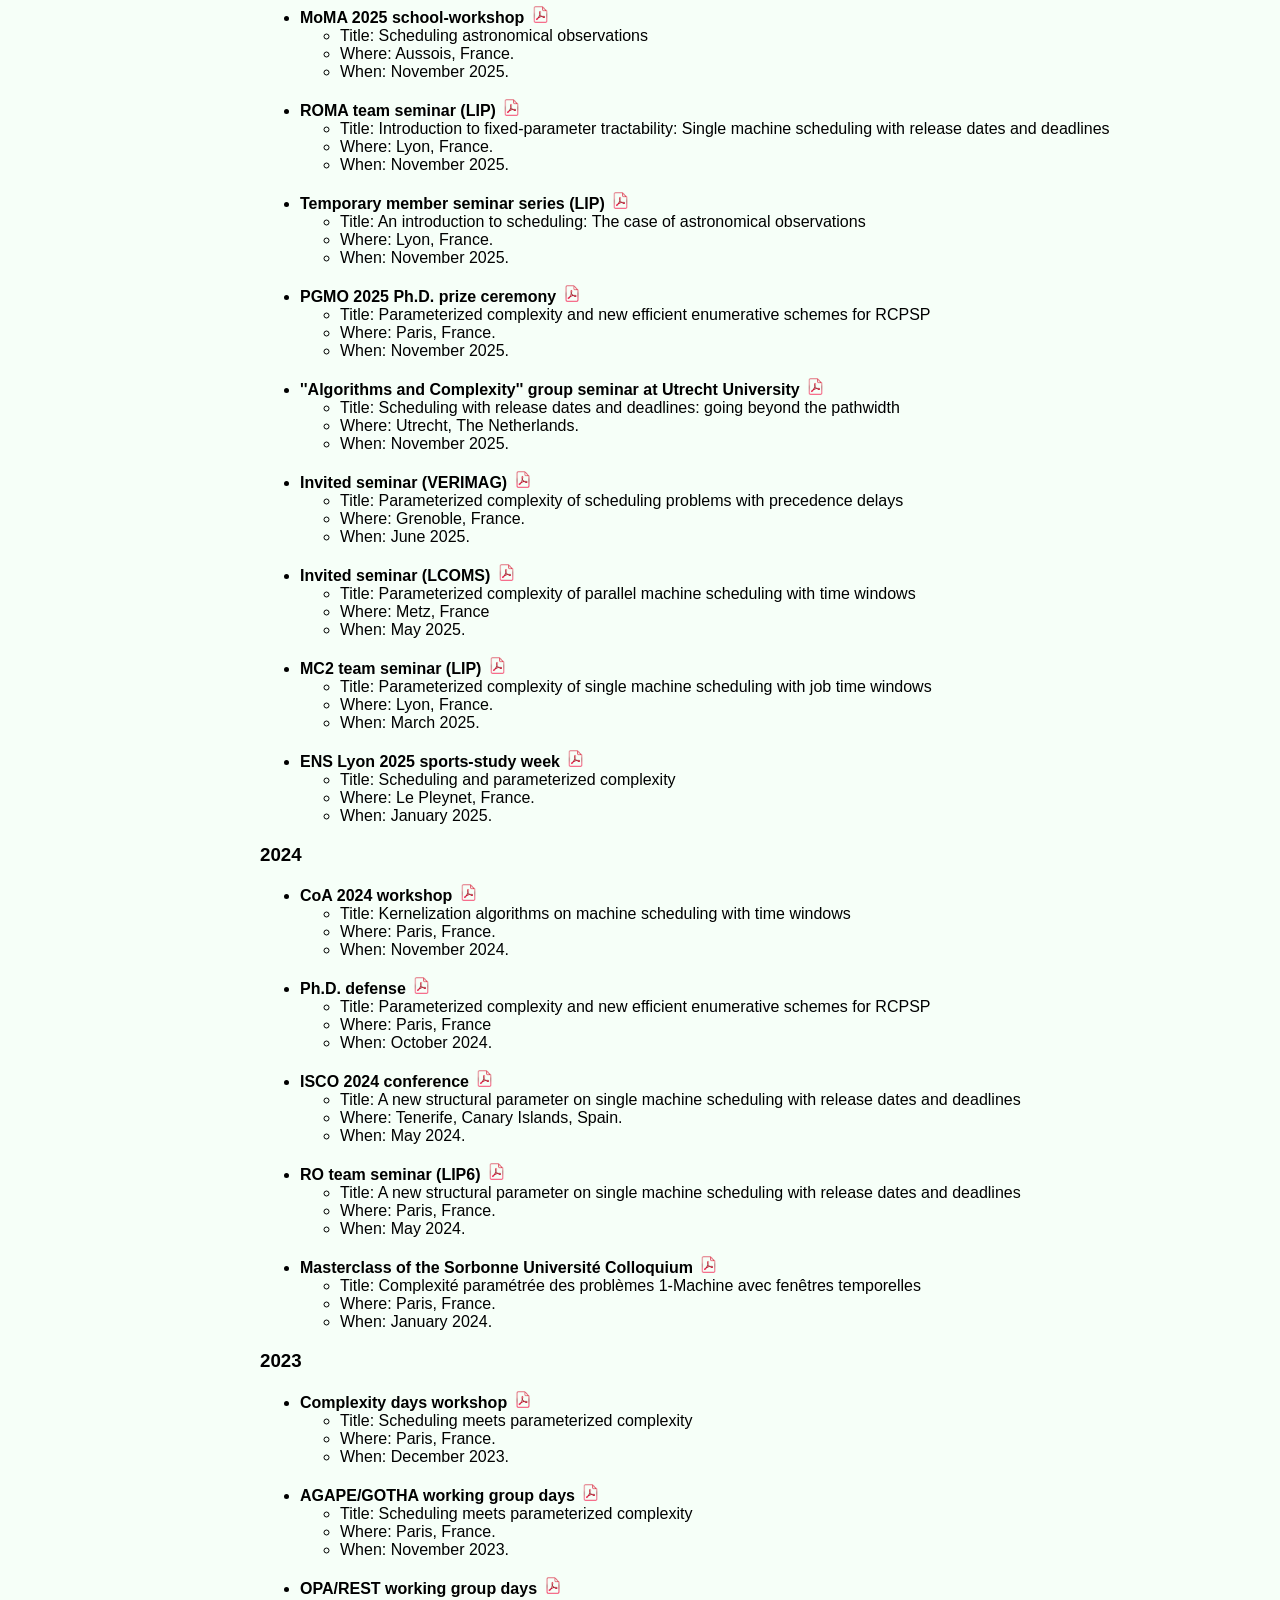
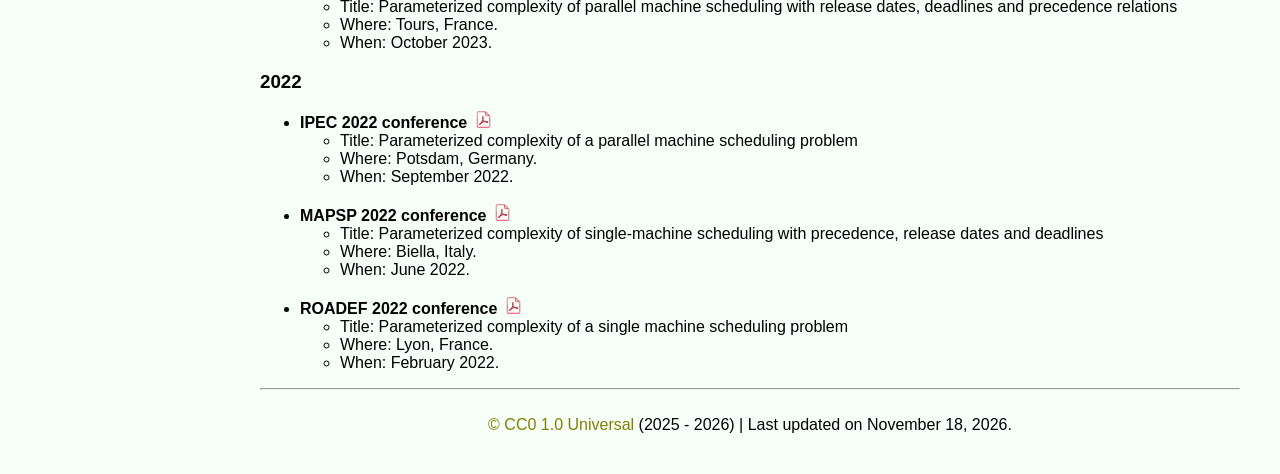
<file: talks/index.html>
<!DOCTYPE html>
<head>
    <title>Maher Mallem's talks</title>
    <meta name="keywords" content="Maher Mallem, home page, algorithm design, parameterized complexity, scheduling, graph theory"></meta>
    <script src="/jquery.js"></script> 
    <script src="/prerequisites.js"></script> 
    <link rel="stylesheet" href="/styles/main.css"/>
</head>

<body>
<div data-include="/views/side_bar"></div>
<div data-include="/views/header"></div>

<div style="margin-left:var(--main-div-margin-left);">
    <!-- ************* -->
    <!-- * TALK LIST * -->
    <!-- ************* -->
    <a name="talk-list"></a>
    <h2>Talks</h2>
        <a name="2026"></a>
        <h3>2026</h3>
        <ul>
            <li><a name="2026-10-07-CoA" href="/talks/2026-10-07-CoA" style="color:var(--talk-link-color)" target="_blank">
                <b>CoA 2026 workshop</b>
                <img src="/img/icon_pdf.png" style="height:var(--pdf-icon-height)"></img></a>
                </li>
                <ul>
                    <li>Solo cooking is XNLP-complete</li>
                    <li>Where: Lyon, France.</li>
                    <li>When: October 2026.</li>
                </ul>
            <br />
            <li><a name="2026-06-17-GOTHA" href="/talks/2026-06-17-GOTHA.pdf" style="color:var(--talk-link-color)" target="_blank">
                <b>GOTHA/AGAPE working group day</b>
                <img src="/img/icon_pdf.png" style="height:var(--pdf-icon-height)"></img></a>
                </li>
                <ul>
                    <li>Title: The Parameterized Complexity of Scheduling with Precedence Delays: Shuffle Product and Directed Bandwidth</li>
                    <li>Where: Paris, France.</li>
                    <li>When: June 2026.</li>
                </ul>
            <br />
            <li><a name="2026-06-09-IWOCA" href="/talks/2026-06-09-IWOCA.pdf" style="color:var(--talk-link-color)" target="_blank">
                <b>IWOCA 2026 conference</b>
                <img src="/img/icon_pdf.png" style="height:var(--pdf-icon-height)"></img></a>
                </li>
                <ul>
                    <li>Title: The Parameterized Complexity of Scheduling with Precedence Delays: Shuffle Product and Directed Bandwidth</li>
                    <li>Where: Clermont-Ferrand, France.</li>
                    <li>When: June 2026.</li>
                </ul>
            <br />
            <li><a name="2026-06-08-CS-GdR-ROD" href="/talks/2026-06-08-CS-GdR-ROD.pdf" style="color:var(--talk-link-color)" target="_blank">
                <b>Scientific council of GdR ROD</b>
                <img src="/img/icon_pdf.png" style="height:var(--pdf-icon-height)"></img></a>
                </li>
                <ul>
                    <li>Title: Parameterized complexity in scheduling</li>
                    <li>Where: Paris, France.</li>
                    <li>When: June 2026.</li>
                </ul>
            <br />
            <li><a name="2026-05-19-FUN" href="/talks/2026-05-19-FUN.pdf" style="color:var(--talk-link-color)" target="_blank">
                <b>FUN 2026 conference</b>
                <img src="/img/icon_pdf.png" style="height:var(--pdf-icon-height)"></img></a>
                <a href="https://docs.google.com/presentation/d/1a3uV_LWwkHTAEi6I5Pb-DpAxI59JEHeq9iWYr1WlgjQ/edit?usp=sharing" target="_blank"><img src="/img/icon_external_link.png" style="height:var(--default-icon-height)"></img></a>
                </li>
                <ul>
                    <li>Title: Finding shortest walks in Kuru Kuru Kururin</li>
                    <li>Where: Porquerolles, France.</li>
                    <li>When: May 2026.</li>
                </ul>
            <br />
            <li><a name="2026-05-12-Besancon" href="/talks/2026-05-12-Besancon.pdf" style="color:var(--talk-link-color)" target="_blank">
                <b>Invited seminar (FEMTO-ST, AS2M department)</b>
                <img src="/img/icon_pdf.png" style="height:var(--pdf-icon-height)"></img></a></li>
                <ul>
                    <li>Title: Single machine scheduling of low-frequency radio-astronomical observations</li>
                    <li>Where: Besançon, France.</li>
                    <li>When: May 2026.</li>
                </ul>
            <br />
            <li><a name="2026-04-27-Marseille" href="/talks/2026-04-27-Marseille.pdf" style="color:var(--talk-link-color)" target="_blank">
                <b>Invited seminar (LIS, ACRO team)</b>
                <img src="/img/icon_pdf.png" style="height:var(--pdf-icon-height)"></img></a></li>
                <ul>
                    <li>Title: Graph parameters for single machine scheduling with time windows</li>
                    <li>Where: Marseille, France.</li>
                    <li>When: April 2026.</li>
                </ul>
            <br />
            <li><a name="2026-04-15-PMS" href="/talks/2026-04-15-PMS.pdf" style="color:var(--talk-link-color)" target="_blank">
                <b>PMS 2026 conference</b>
                <img src="/img/icon_pdf.png" style="height:var(--pdf-icon-height)"></img></a></li>
                <ul>
                    <li>Title: Single machine scheduling of low-frequency radio-astronomical observations</li>
                    <li>Where: Toulouse, France.</li>
                    <li>When: April 2026.</li>
                </ul>
            <br />
            <li><a name="2026-04-01-IRIF" href="/talks/2026-04-01-IRIF.pdf" style="color:var(--talk-link-color)" target="_blank">
                <b>Graph theory seminar (IRIF)</b>
                <img src="/img/icon_pdf.png" style="height:var(--pdf-icon-height)"></img></a></li>
                <ul>
                    <li>Title: Graph parameters for single machine scheduling with time windows</li>
                    <li>Where: Paris, France.</li>
                    <li>When: April 2026.</li>
                </ul>
            <br />
            <li><a name="2026-03-30-Besancon" href="/talks/2026-03-30-Besancon.pdf" style="color:var(--talk-link-color)" target="_blank">
                <b>Invited seminar (FEMTO-ST, DISC department)</b>
                <img src="/img/icon_pdf.png" style="height:var(--pdf-icon-height)"></img></a></li>
                <ul>
                    <li>Title: Notes on scheduling radio-astronomical observations</li>
                    <li>Where: Besançon, France.</li>
                    <li>When: March 2026.</li>
                </ul>
            <br />
            <li><a name="2026-03-19-Frejus" href="/talks/2026-03-19-Frejus.pdf" style="color:var(--talk-link-color)" target="_blank">
                <b>Scheduling for large-scale systems workshop</b>
                <img src="/img/icon_pdf.png" style="height:var(--pdf-icon-height)"></img></a></li>
                <ul>
                    <li>Title: Notes on scheduling radio-astronomical observations</li>
                    <li>Where: Fréjus, France.</li>
                    <li>When: March 2026.</li>
                </ul>
            <br />
            <li><a name="2026-02-25-ROADEF" href="/talks/2026-02-25-ROADEF.pdf" style="color:var(--talk-link-color)" target="_blank">
                <b>ROADEF 2026 conference</b>
                <img src="/img/icon_pdf.png" style="height:var(--pdf-icon-height)"></img></a></li>
                <ul>
                    <li>Title: Computational complexity of radio-astronomical observation scheduling</li>
                    <li>Where: Tours, France.</li>
                    <li>When: February 2026.</li>
                </ul>
        </ul>
        <a name="2025"></a>
        <h3>2025</h3>
        <ul>
            <li><a name="2025-11-25-MoMA" href="/talks/2025-11-25-MoMA.pdf" style="color:var(--talk-link-color)" target="_blank">
                <b>MoMA 2025 school-workshop</b>
                <img src="/img/icon_pdf.png" style="height:var(--pdf-icon-height)"></img></a></li>
                <ul>
                    <li>Title: Scheduling astronomical observations</li>
                    <li>Where: Aussois, France.</li>
                    <li>When: November 2025.</li>
                </ul>
            <br />
            <li><a name="2025-11-21-ROMA" href="/talks/2025-11-21-ROMA.pdf" style="color:var(--talk-link-color)" target="_blank">
                <b>ROMA team seminar (LIP)</b>
                <img src="/img/icon_pdf.png" style="height:var(--pdf-icon-height)"></img></a></li>
                <ul>
                    <li>Title: Introduction to fixed-parameter tractability: Single machine scheduling with release dates and deadlines</li>
                    <li>Where: Lyon, France.</li>
                    <li>When: November 2025.</li>
                </ul>
            <br />
            <li><a name="2025-11-20-nonpermanent" href="/talks/2025-11-20-nonpermanent.pdf" style="color:var(--talk-link-color)" target="_blank">
                <b>Temporary member seminar series (LIP)</b>
                <img src="/img/icon_pdf.png" style="height:var(--pdf-icon-height)"></img></a></li>
                <ul>
                    <li>Title: An introduction to scheduling: The case of astronomical observations</li>
                    <li>Where: Lyon, France.</li>
                    <li>When: November 2025.</li>
                </ul>
            <br />
            <li><a name="2025-11-18-PGMO" href="/talks/2025-11-18-PGMO.pdf" style="color:var(--talk-link-color)" target="_blank">
                <b>PGMO 2025 Ph.D. prize ceremony</b>
                <img src="/img/icon_pdf.png" style="height:var(--pdf-icon-height)"></img></a></li>
                <ul>
                    <li>Title: Parameterized complexity and new efficient enumerative schemes for RCPSP</li>
                    <li>Where: Paris, France.</li>
                    <li>When: November 2025.</li>
                </ul>
            <br />
            <li><a name="2025-11-06-Utrecht" href="/talks/2025-11-06-Utrecht.pdf" style="color:var(--talk-link-color)" target="_blank">
                <b>''Algorithms and Complexity'' group seminar at Utrecht University</b>
                <img src="/img/icon_pdf.png" style="height:var(--pdf-icon-height)"></img></a></li>
                <ul>
                    <li>Title: Scheduling with release dates and deadlines: going beyond the pathwidth</li>
                    <li>Where: Utrecht, The Netherlands.</li>
                    <li>When: November 2025.</li>
                </ul>
            <br />
            <li><a name="2025-06-12-VERIMAG" href="/talks/2025-06-12-VERIMAG.pdf" style="color:var(--talk-link-color)" target="_blank">
                <b>Invited seminar (VERIMAG)</b>
                <img src="/img/icon_pdf.png" style="height:var(--pdf-icon-height)"></img></a></li>
                <ul>
                    <li>Title: Parameterized complexity of scheduling problems with precedence delays</li>
                    <li>Where: Grenoble, France.</li>
                    <li>When: June 2025.</li>
                </ul>
            <br />
            <li><a name="2025-05-16-LCOMS" href="/talks/2025-05-16-LCOMS.pdf" style="color:var(--talk-link-color)" target="_blank">
                <b>Invited seminar (LCOMS)</b>
                <img src="/img/icon_pdf.png" style="height:var(--pdf-icon-height)"></img></a></li>
                <ul>
                    <li>Title: Parameterized complexity of parallel machine scheduling with time windows</li>
                    <li>Where: Metz, France</li>
                    <li>When: May 2025.</li>
                </ul>
            <br />
            <li><a name="2025-03-20-MC2" href="/talks/2025-03-20-MC2.pdf" style="color:var(--talk-link-color)" target="_blank">
                <b>MC2 team seminar (LIP)</b>
                <img src="/img/icon_pdf.png" style="height:var(--pdf-icon-height)"></img></a></li>
                <ul>
                    <li>Title: Parameterized complexity of single machine scheduling with job time windows</li>
                    <li>Where: Lyon, France.</li>
                    <li>When: March 2025.</li>
                </ul>
            <br />
            <li><a name="2025-01-21-Pleynet" href="/talks/2025-01-21-Pleynet.pdf" style="color:var(--talk-link-color)" target="_blank">
                <b>ENS Lyon 2025 sports-study week</b>
                <img src="/img/icon_pdf.png" style="height:var(--pdf-icon-height)"></img></a></li>
                <ul>
                    <li>Title: Scheduling and parameterized complexity</li>
                    <li>Where: Le Pleynet, France.</li>
                    <li>When: January 2025.</li>
                </ul>
        </ul>
        <a name="2024"></a>
        <h3>2024</h3>
        <ul>
            <li><a name="2024-11-26-CoA" href="/talks/2024-11-26-CoA.pdf" style="color:var(--talk-link-color)" target="_blank">
                <b>CoA 2024 workshop</b>
                <img src="/img/icon_pdf.png" style="height:var(--pdf-icon-height)"></img></a></li>
                <ul>
                    <li>Title: Kernelization algorithms on machine scheduling with time windows</li>
                    <li>Where: Paris, France.</li>
                    <li>When: November 2024.</li>
                </ul>
            <br />
            <li><a name="2024-10-11-defense" href="/talks/2024-10-11-defense.pdf" style="color:var(--talk-link-color)" target="_blank">
                <b>Ph.D. defense</b>
                <img src="/img/icon_pdf.png" style="height:var(--pdf-icon-height)"></img></a></li>
                <ul>
                    <li>Title: Parameterized complexity and new efficient enumerative schemes for RCPSP</li>
                    <li>Where: Paris, France</li>
                    <li>When: October 2024.</li>
                </ul>
            <br />
            <li><a name="2024-05-24-ISCO" href="/talks/2024-05-24-ISCO.pdf" style="color:var(--talk-link-color)" target="_blank">
                <b>ISCO 2024 conference</b>
                <img src="/img/icon_pdf.png" style="height:var(--pdf-icon-height)"></img></a></li>
                <ul>
                    <li>Title: A new structural parameter on single machine scheduling with release dates and deadlines</li>
                    <li>Where: Tenerife, Canary Islands, Spain.</li>
                    <li>When: May 2024.</li>
                </ul>
            <br />
            <li><a name="2024-05-15-RO" href="/talks/2024-05-15-RO.pdf" style="color:var(--talk-link-color)" target="_blank">
                <b>RO team seminar (LIP6)</b>
                <img src="/img/icon_pdf.png" style="height:var(--pdf-icon-height)"></img></a></li>
                <ul>
                    <li>Title: A new structural parameter on single machine scheduling with release dates and deadlines</li>
                    <li>Where: Paris, France.</li>
                    <li>When: May 2024.</li>
                </ul>
            <br />
            <li><a name="2024-01-24-Masterclass" href="/talks/2024-01-24-Masterclass.pdf" style="color:var(--talk-link-color)" target="_blank">
                <b>Masterclass of the Sorbonne Université Colloquium</b>
                <img src="/img/icon_pdf.png" style="height:var(--pdf-icon-height)"></img></a></li>
                <ul>
                    <li>Title: Complexité paramétrée des problèmes 1-Machine avec fenêtres temporelles</li>
                    <li>Where: Paris, France.</li>
                    <li>When: January 2024.</li>
                </ul>
        </ul>
        <a name="2023"></a>
        <h3>2023</h3>
        <ul>
            <li><a name="2023-12-14-Complexity" href="/talks/2023-12-14-Complexity.pdf" style="color:var(--talk-link-color)" target="_blank">
                <b>Complexity days workshop</b>
                <img src="/img/icon_pdf.png" style="height:var(--pdf-icon-height)"></img></a></li>
                <ul>
                    <li>Title: Scheduling meets parameterized complexity</li>
                    <li>Where: Paris, France.</li>
                    <li>When: December 2023.</li>
                </ul>
            <br />
            <li><a name="2023-11-17-AGAPE" href="/talks/2023-11-17-AGAPE.pdf" style="color:var(--talk-link-color)" target="_blank">
                <b>AGAPE/GOTHA working group days</b>
                <img src="/img/icon_pdf.png" style="height:var(--pdf-icon-height)"></img></a></li>
                <ul>
                    <li>Title: Scheduling meets parameterized complexity</li>
                    <li>Where: Paris, France.</li>
                    <li>When: November 2023.</li>
                </ul>
            <br />
            <li><a name="2023-10-31-OPA" href="/talks/2023-10-31-OPA.pdf" style="color:var(--talk-link-color)" target="_blank">
                <b>OPA/REST working group days</b>
                <img src="/img/icon_pdf.png" style="height:var(--pdf-icon-height)"></img></a></li>
                <ul>
                    <li>Title: Parameterized complexity of parallel machine scheduling with release dates, deadlines and precedence relations</li>
                    <li>Where: Tours, France.</li>
                    <li>When: October 2023.</li>
                </ul>
        </ul>
        <a name="2022"></a>
        <h3>2022</h3>
        <ul>
            <li><a name="2022-09-22-IPEC" href="/talks/2022-09-22-IPEC.pdf" style="color:var(--talk-link-color)" target="_blank">
                <b>IPEC 2022 conference</b>
                <img src="/img/icon_pdf.png" style="height:var(--pdf-icon-height)"></img></a></li>
                <ul>
                    <li>Title: Parameterized complexity of a parallel machine scheduling problem</li>
                    <li>Where: Potsdam, Germany.</li>
                    <li>When: September 2022.</li>
                </ul>
            <br />
            <li><a name="2022-06-14-MAPSP" href="/talks/2022-06-14-MAPSP.pdf" style="color:var(--talk-link-color)" target="_blank">
                <b>MAPSP 2022 conference</b>
                <img src="/img/icon_pdf.png" style="height:var(--pdf-icon-height)"></img></a></li>
                <ul>
                    <li>Title: Parameterized complexity of single-machine scheduling with precedence, release dates and deadlines</li>
                    <li>Where: Biella, Italy.</li>
                    <li>When: June 2022.</li>
                </ul>
            <br />
            <li><a name="2022-02-23-ROADEF" href="/talks/2022-02-23-ROADEF.pdf" style="color:var(--talk-link-color)" target="_blank">
                <b>ROADEF 2022 conference</b>
                <img src="/img/icon_pdf.png" style="height:var(--pdf-icon-height)"></img></a></li>
                <ul>
                    <li>Title: Parameterized complexity of a single machine scheduling problem</li>
                    <li>Where: Lyon, France.</li>
                    <li>When: February 2022.</li>
                </ul>
        </ul>
</div>
<div data-include="/views/footer"></div>
</body>
</html>
</file>
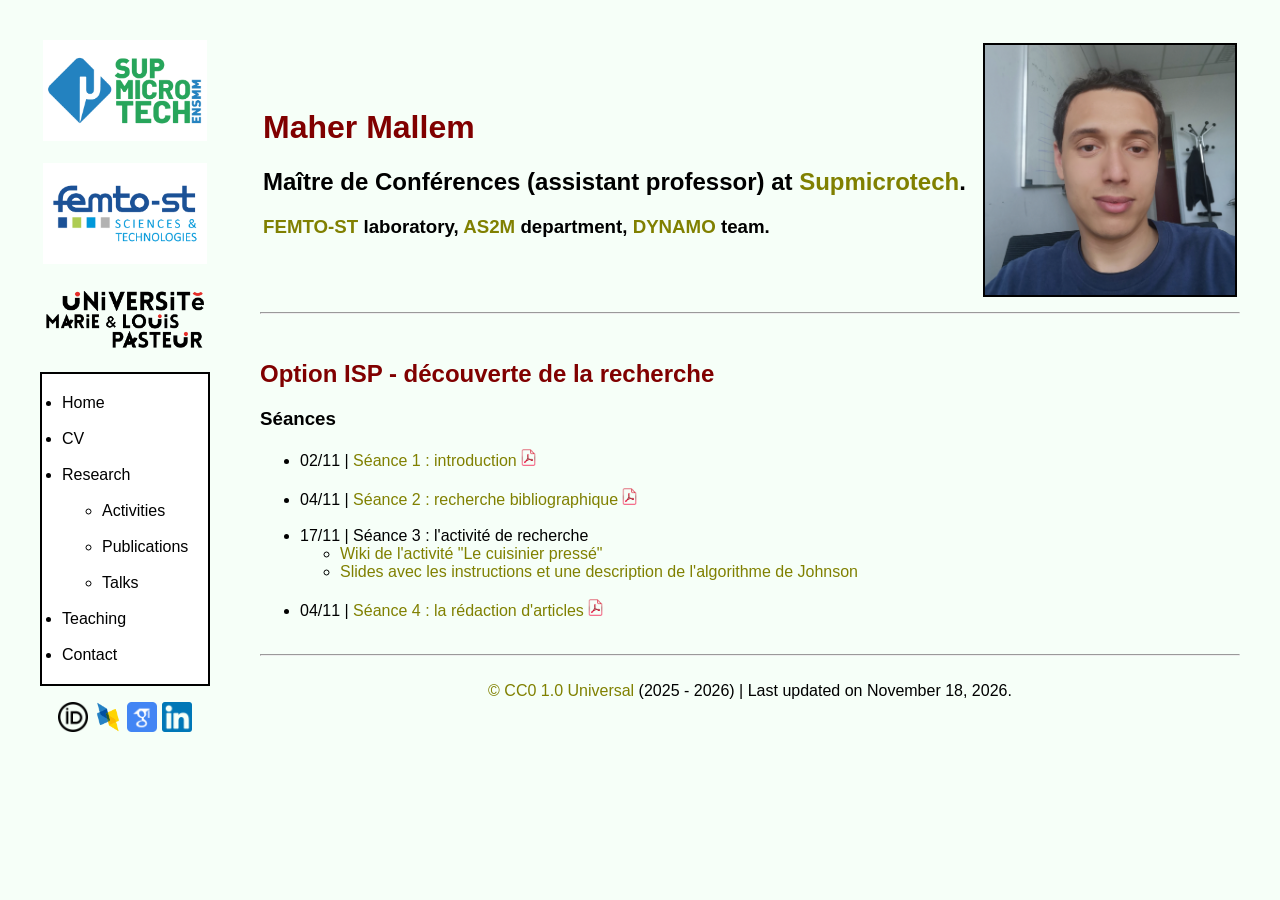
<file: teaching/26-27/ISP/index.html>
<!DOCTYPE html>
<head>
    <title>Option ISP 26-27</title>
    <meta name="keywords" content="Maher Mallem, home page, algorithm design, parameterized complexity, scheduling, graph theory"></meta>
    <script src="/jquery.js"></script> 
    <script src="/prerequisites.js"></script> 
    <link rel="stylesheet" href="/styles/main.css"/>
</head>

<body>
<div data-include="/views/side_bar"></div>
<div data-include="/views/header"></div>

<div style="margin-left:var(--main-div-margin-left);">

    <h2>Option ISP - découverte de la recherche</h2>
    <!--
    <ul>
        <li><a href="/teaching/26-27/SF/plan_sessions.pdf" target="_blank">Plan des sessions et des évaluations<img src="/img/icon_pdf.png" style="height:var(--pdf-icon-height)"></img></a></li>
    </ul> 
    -->
    <h3>Séances</h3>
    
    <ul>
        <li>02/11 | <a href="/teaching/26-27/ISP/seance_1.pdf" target="_blank">Séance 1 : introduction<img src="/img/icon_pdf.png" style="height:var(--pdf-icon-height)"></img></a></li>
        <br />
        <li>04/11 | <a href="/teaching/26-27/ISP/seance_2.pdf" target="_blank">Séance 2 : recherche bibliographique<img src="/img/icon_pdf.png" style="height:var(--pdf-icon-height)"></img></a></li>
        <br />
        <li>17/11 | Séance 3 : l'activité de recherche</li>
        <ul>
            <li><a href="https://github.com/jnarboux/MediationInfoStrasbourg/wiki/Le-cuisinier-press%C3%A9" target="_blank">Wiki de l'activité "Le cuisinier pressé"</a></li>
            <li><a href="https://github.com/jnarboux/MediationInfoStrasbourg/blob/master/ordonnancement/explications.pdf" target="_blank">Slides avec les instructions et une description de l'algorithme de Johnson</a></li>  
        </ul>
        <br />
        <li>04/11 | <a href="/teaching/26-27/ISP/seance_4.pdf" target="_blank">Séance 4 : la rédaction d'articles<img src="/img/icon_pdf.png" style="height:var(--pdf-icon-height)"></img></a></li>
        <br />
    </ul>

</div>
<div data-include="/views/footer"></div>
</body>
</html>
</file>
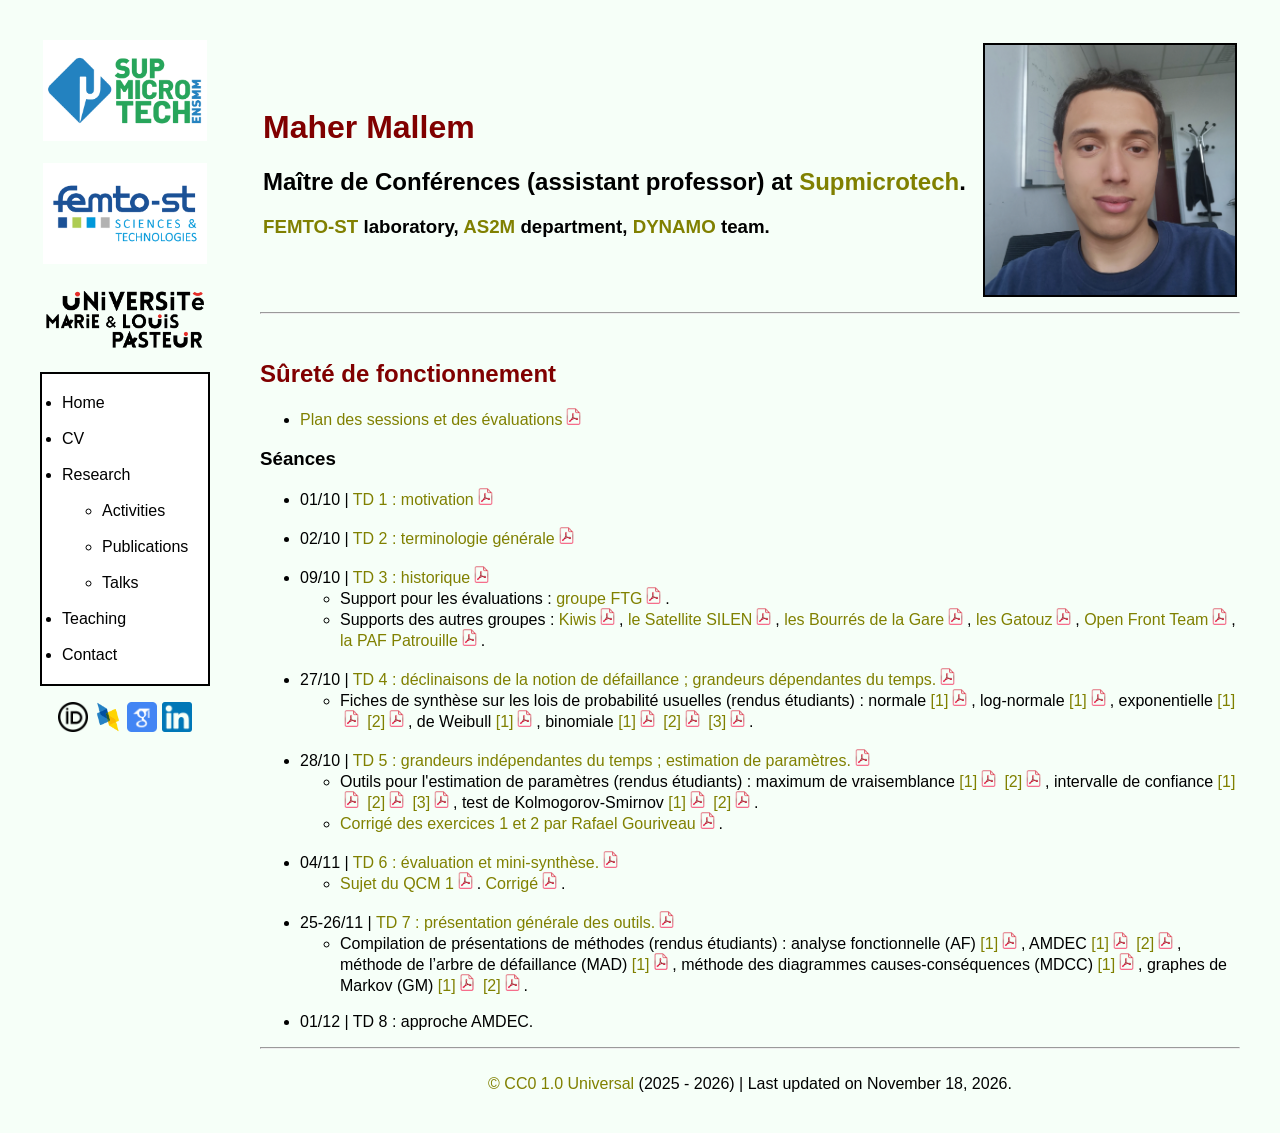
<file: teaching/26-27/SF/index.html>
<!DOCTYPE html>
<head>
    <title>Sûreté de fonctionnement 26-27</title>
    <meta name="keywords" content="Maher Mallem, home page, algorithm design, parameterized complexity, scheduling, graph theory"></meta>
    <script src="/jquery.js"></script> 
    <script src="/prerequisites.js"></script> 
    <link rel="stylesheet" href="/styles/main.css"/>
</head>

<body>
<div data-include="/views/side_bar"></div>
<div data-include="/views/header"></div>

<div style="margin-left:var(--main-div-margin-left);">

    <h2>Sûreté de fonctionnement</h2>

    <ul>
        <li><a href="/teaching/26-27/SF/plan_sessions.pdf" target="_blank">Plan des sessions et des évaluations<img src="/img/icon_pdf.png" style="height:var(--pdf-icon-height)"></img></a></li>
    </ul> 
    
    <h3>Séances</h3>
    
    <ul>
        <li>01/10 | <a href="/teaching/26-27/SF/TD1.pdf" target="_blank">TD 1 : motivation<img src="/img/icon_pdf.png" style="height:var(--pdf-icon-height)"></img></a></li>
        <br />
        <li>02/10 | <a href="/teaching/26-27/SF/TD2.pdf" target="_blank">TD 2 : terminologie générale<img src="/img/icon_pdf.png" style="height:var(--pdf-icon-height)"></img></a></li>
        <br />
        <li>09/10 | <a href="/teaching/26-27/SF/TD3.pdf" target="_blank">TD 3 : historique<img src="/img/icon_pdf.png" style="height:var(--pdf-icon-height)"></img></a></li>
        <ul>
            <li>Support pour les évaluations : <a href="/teaching/26-27/SF/TD3-frises/FTG.pdf" target="_blank">groupe FTG<img src="/img/icon_pdf.png" style="height:var(--pdf-icon-height)"></a>.</li>
            <li>Supports des autres groupes : 
                <a href="/teaching/26-27/SF/TD3-frises/kiwis.pdf" target="_blank">Kiwis<img src="/img/icon_pdf.png" style="height:var(--pdf-icon-height)"></a>,
                <a href="/teaching/26-27/SF/TD3-frises/le_satellite_silen.pdf" target="_blank">le Satellite SILEN<img src="/img/icon_pdf.png" style="height:var(--pdf-icon-height)"></a>,
                <a href="/teaching/26-27/SF/TD3-frises/les_bourres_de_la_gare.pdf" target="_blank">les Bourrés de la Gare<img src="/img/icon_pdf.png" style="height:var(--pdf-icon-height)"></a>,
                <a href="/teaching/26-27/SF/TD3-frises/les_gatouz.pdf" target="_blank">les Gatouz<img src="/img/icon_pdf.png" style="height:var(--pdf-icon-height)"></a>,
                <a href="/teaching/26-27/SF/TD3-frises/open_front_team.pdf" target="_blank">Open Front Team<img src="/img/icon_pdf.png" style="height:var(--pdf-icon-height)"></a>,
                <a href="/teaching/26-27/SF/TD3-frises/paf_patrouille.pdf" target="_blank">la PAF Patrouille<img src="/img/icon_pdf.png" style="height:var(--pdf-icon-height)"></a>.
            </li>
        </ul>
        <br />
        <li>27/10 |  <a href="/teaching/26-27/SF/TD4.pdf" target="_blank">TD 4 : déclinaisons de la notion de défaillance ; grandeurs dépendantes du temps.<img src="/img/icon_pdf.png" style="height:var(--pdf-icon-height)"></img></a></li>
        <ul>
            <li>Fiches de synthèse sur les lois de probabilité usuelles (rendus étudiants) : 
                normale <a href="/teaching/26-27/SF/TD4-lois/normale_1.pdf" target="_blank">[1]<img src="/img/icon_pdf.png" style="height:var(--pdf-icon-height)"></a>,
                log-normale <a href="/teaching/26-27/SF/TD4-lois/log-normale_1.pdf" target="_blank">[1]<img src="/img/icon_pdf.png" style="height:var(--pdf-icon-height)"></a>,
                exponentielle <a href="/teaching/26-27/SF/TD4-lois/exp_1.pdf" target="_blank">[1]<img src="/img/icon_pdf.png" style="height:var(--pdf-icon-height)"></a>
                    <a href="/teaching/26-27/SF/TD4-lois/exp_2.pdf" target="_blank">[2]<img src="/img/icon_pdf.png" style="height:var(--pdf-icon-height)"></a>,
                de Weibull <a href="/teaching/26-27/SF/TD4-lois/weibull_1.pdf" target="_blank">[1]<img src="/img/icon_pdf.png" style="height:var(--pdf-icon-height)"></a>,
                binomiale <a href="/teaching/26-27/SF/TD4-lois/binomiale_1.pdf" target="_blank">[1]<img src="/img/icon_pdf.png" style="height:var(--pdf-icon-height)"></a>
                    <a href="/teaching/26-27/SF/TD4-lois/binomiale_2.pdf" target="_blank">[2]<img src="/img/icon_pdf.png" style="height:var(--pdf-icon-height)"></a>
                    <a href="/teaching/26-27/SF/TD4-lois/binomiale_3.pdf" target="_blank">[3]<img src="/img/icon_pdf.png" style="height:var(--pdf-icon-height)"></a>.
            </li>
        </ul>
        <br />
        <li>28/10 | <a href="/teaching/26-27/SF/TD5.pdf" target="_blank">TD 5 : grandeurs indépendantes du temps ; estimation de paramètres.<img src="/img/icon_pdf.png" style="height:var(--pdf-icon-height)"></img></a></li>
        <ul>
            <li>Outils pour l'estimation de paramètres (rendus étudiants) : 
                maximum de vraisemblance <a href="/teaching/26-27/SF/TD5-outils/MV_La_Paf_Patrouille.pdf" target="_blank">[1]<img src="/img/icon_pdf.png" style="height:var(--pdf-icon-height)"></a>
                    <a href="/teaching/26-27/SF/TD5-outils/MV_La_Team_Croquette.pdf" target="_blank">[2]<img src="/img/icon_pdf.png" style="height:var(--pdf-icon-height)"></a>,
                intervalle de confiance <a href="/teaching/26-27/SF/TD5-outils/IC_Baba.pdf" target="_blank">[1]<img src="/img/icon_pdf.png" style="height:var(--pdf-icon-height)"></a>
                <a href="/teaching/26-27/SF/TD5-outils/IC_Bonsoir_Paris.pdf" target="_blank">[2]<img src="/img/icon_pdf.png" style="height:var(--pdf-icon-height)"></a>
                <a href="/teaching/26-27/SF/TD5-outils/IC_Spice_Girl.pdf" target="_blank">[3]<img src="/img/icon_pdf.png" style="height:var(--pdf-icon-height)"></a>,
                test de Kolmogorov-Smirnov <a href="/teaching/26-27/SF/TD5-outils/KS_Les_Sires_Concis.pdf" target="_blank">[1]<img src="/img/icon_pdf.png" style="height:var(--pdf-icon-height)"></a>
                    <a href="/teaching/26-27/SF/TD5-outils/KS_Tiriaky.pdf" target="_blank">[2]<img src="/img/icon_pdf.png" style="height:var(--pdf-icon-height)"></a>.
            </li>
            <li>
                    <a href="/teaching/26-27/SF/TD5_corrige.pdf" target="_blank">Corrigé des exercices 1 et 2 par Rafael Gouriveau<img src="/img/icon_pdf.png" style="height:var(--pdf-icon-height)"></a>.</li>
        </ul>
        <br />
        <li>04/11 | <a href="/teaching/26-27/SF/TD6.pdf" target="_blank">TD 6 : évaluation et mini-synthèse.<img src="/img/icon_pdf.png" style="height:var(--pdf-icon-height)"></img></a></li>
        <ul>
            <li><a href="/teaching/26-27/SF/TD6_QCM_1.pdf" target="_blank">Sujet du QCM 1<img src="/img/icon_pdf.png" style="height:var(--pdf-icon-height)"></a>. <a href="/teaching/26-27/SF/TD6_QCM_1_corrige.pdf" target="_blank">Corrigé<img src="/img/icon_pdf.png" style="height:var(--pdf-icon-height)"></a>.</li>
        </ul>
        <br />
        <li>25-26/11 | <a href="/teaching/26-27/SF/TD7.pdf" target="_blank">TD 7 : présentation générale des outils.<img src="/img/icon_pdf.png" style="height:var(--pdf-icon-height)"></img></a></li>
        <ul>
            <li>Compilation de présentations de méthodes (rendus étudiants) :
                analyse fonctionnelle (AF) <a href="/teaching/26-27/SF/TD7-methodes/AF_La_Calviteam.pdf" target="_blank">[1]<img src="/img/icon_pdf.png" style="height:var(--pdf-icon-height)"></a>,
                AMDEC <a href="/teaching/26-27/SF/TD7-methodes/AMDEC_Les_Simplets.pdf" target="_blank">[1]<img src="/img/icon_pdf.png" style="height:var(--pdf-icon-height)"></a>
                    <a href="/teaching/26-27/SF/TD7-methodes/AMDEC_SAMBBL.pdf" target="_blank">[2]<img src="/img/icon_pdf.png" style="height:var(--pdf-icon-height)"></a>,
                méthode de l’arbre de défaillance (MAD) <a href="/teaching/26-27/SF/TD7-methodes/MAD_Body_Count_Zero.pdf" target="_blank">[1]<img src="/img/icon_pdf.png" style="height:var(--pdf-icon-height)"></a>,
                méthode des diagrammes causes-conséquences (MDCC) <a href="/teaching/26-27/SF/TD7-methodes/MDCC_Montoya_Por_Favor.pdf" target="_blank">[1]<img src="/img/icon_pdf.png" style="height:var(--pdf-icon-height)"></a>,
                graphes de Markov (GM) <a href="/teaching/26-27/SF/TD7-methodes/GM_Gucci.pdf" target="_blank">[1]<img src="/img/icon_pdf.png" style="height:var(--pdf-icon-height)"></a>
                    <a href="/teaching/26-27/SF/TD7-methodes/GM_Les_Vrais_Markoviens.pdf" target="_blank">[2]<img src="/img/icon_pdf.png" style="height:var(--pdf-icon-height)"></a>.
            </li>
        </ul>
        <br />
        <li>01/12 | TD 8 : approche AMDEC.</li>
    </ul>

</div>
<div data-include="/views/footer"></div>
</body>
</html>
</file>
<file: styles/main.css>
:root {
    --border-margin:40px;
    --main-div-margin-left:220px;
    --default-icon-height:17px;
    --side-bar-icon-height:30px;
    --pdf-icon-height:17px;
    --side-bar-link-color:black;
    --preprint-list-color:maroon;
    --preprint-link-color:maroon;
    --talk-link-color:black;
}

head {
    .grid-container {
        display: grid;
        grid-template-columns: 15% 85%;
    }
}

body {
    background-color:#f6fff8;
    font-family:sans-serif;
    margin-left:var(--border-margin);
    margin-right:var(--border-margin);
}

h1 {
   color:maroon; 
}

h2 {
   color:maroon; 
}

h3 {
   color:black; 
}

h4 {
   color:black; 
}

a {
  color:olive;
  text-decoration:none;
}

a:hover {
  color: hotpink;
  text-decoration:underline;
}
</file>
